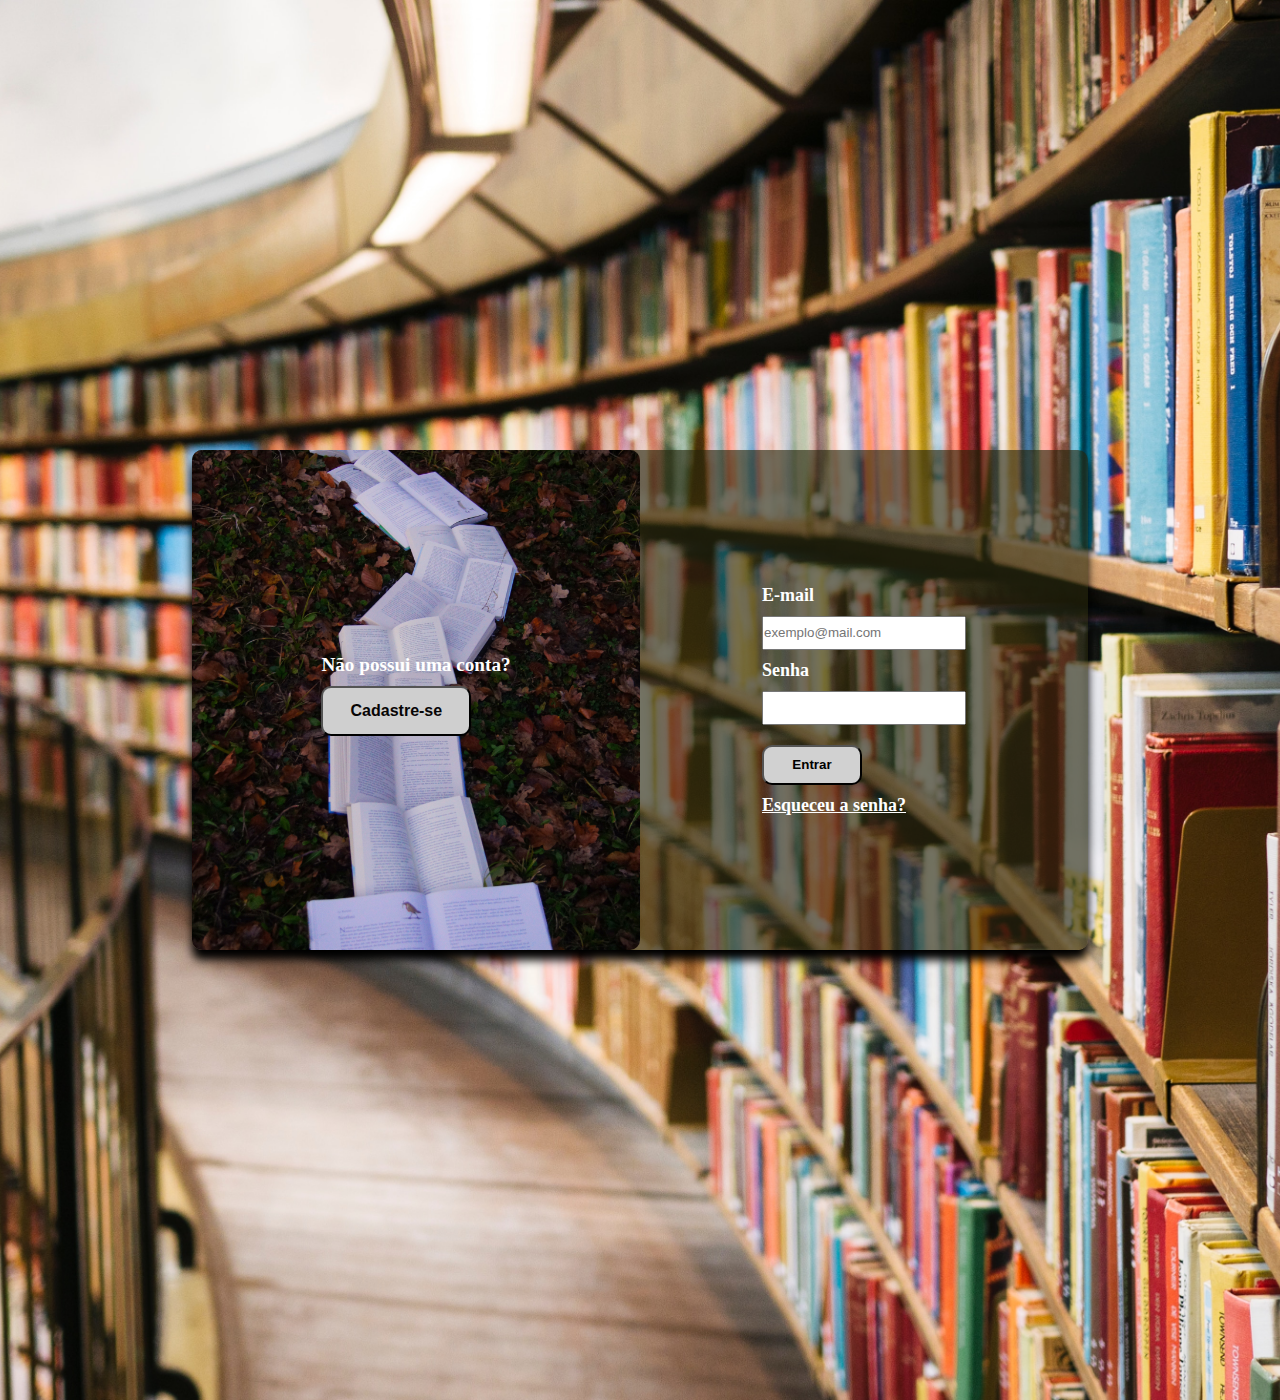
<file: index.html>
<!DOCTYPE html>
<html lang="pt-br">
<head>
    <meta charset="UTF-8">
    <meta http-equiv="X-UA-Compatible" content="IE=edge">
    <meta name="viewport" content="width=device-width, initial-scale=1.0">
    <title>avaliacao2</title>
    <link rel="stylesheet" href="estilos/geral.css">
    <link rel="stylesheet" href="estilos/index.css">
    <link rel="stylesheet" href="../estilos/styleResponsividade.css" media="screen and (max-width: 800px)">
    <link rel="stylesheet" href="../estilos/responsividadeDois.css" media="screen and (max-width: 1250px & min-width: 801px)">
</head>
<body>
    <main>
        <div id="caixa">
            <div id="cadastro">
                <form action="paginas/telaCadastro.html" method="post">
                    <label for="cadastro">Não possui uma conta?</label><br>
                    <button type="submit">Cadastre-se</button>
                </form>
            </div>
            <div id="formulario">
                <form action="paginas/home.html" method="post">
                    <label for="email">E-mail</label><br>
                    <input type="email" id="email" placeholder="exemplo@mail.com" autocomplete="off"><br>
                    <label for="senha">Senha</label><br>
                    <input type="password" id="senha" minlength="8"><br>
                    <button type="submit">Entrar</button><br>
                    <a href="paginas/esqueciSenha.html">Esqueceu a senha?</a>
                </form>
            </div>
        </div>
    </main>
    
</body>
</html>
</file>
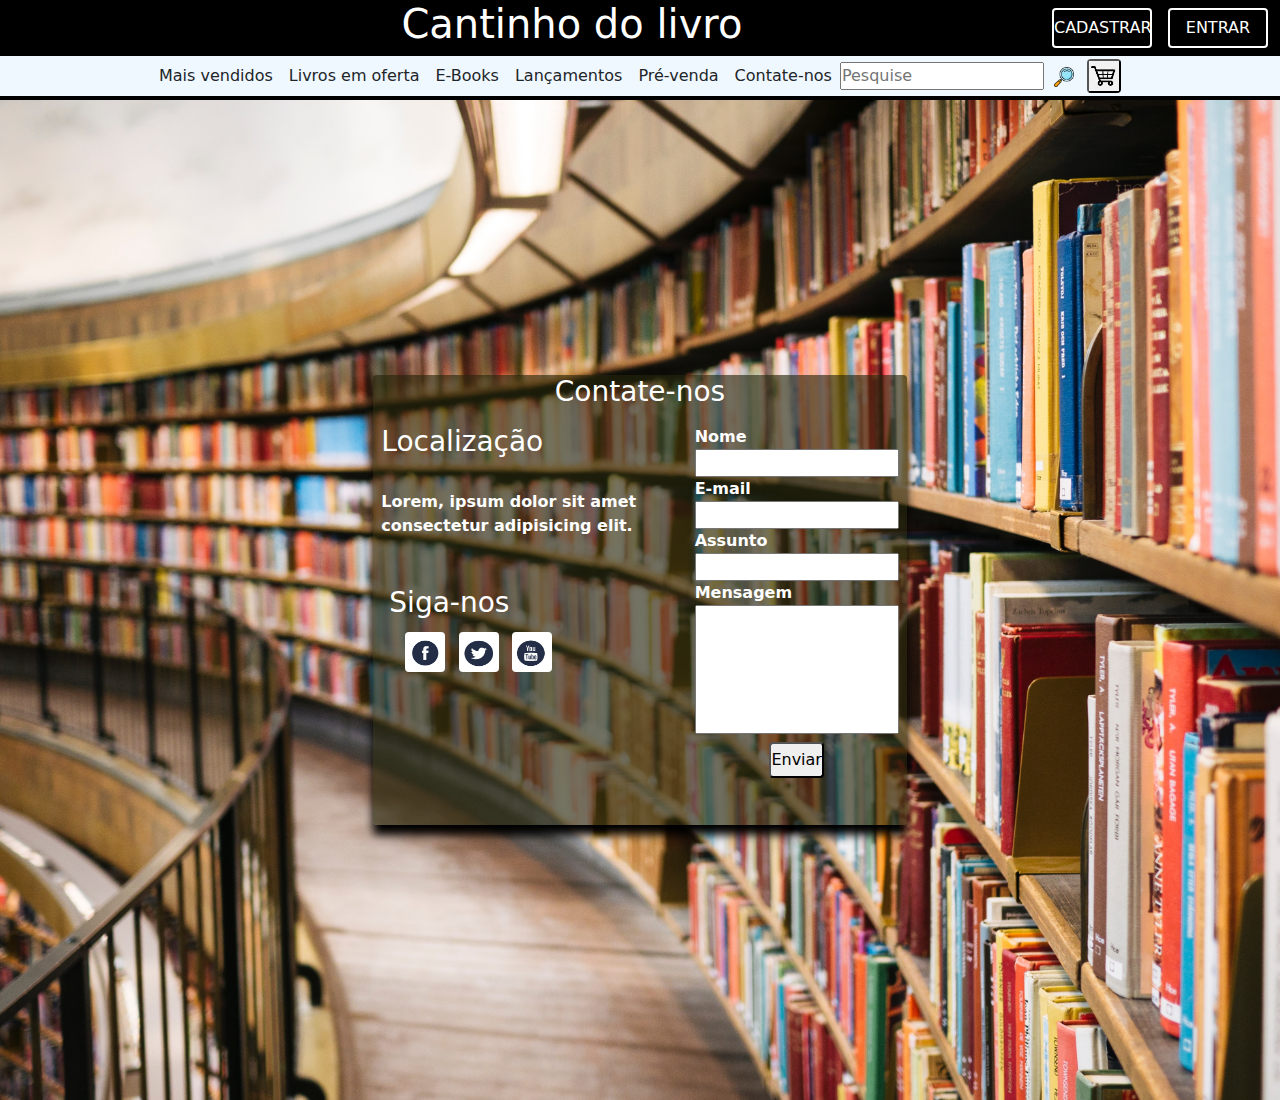
<file: paginas/contato.html>
<!DOCTYPE html>
<html lang="en">
<head>
    <meta charset="UTF-8">
    <meta http-equiv="X-UA-Compatible" content="IE=edge">
    <meta name="viewport" content="width=device-width, initial-scale=1.0">
    <title>Document</title>
    <link rel="stylesheet" href="../estilos/geral.css">
    <link rel="stylesheet" href="../estilos/bootstrap.css">
    <link rel="stylesheet" href="../estilos/contato.css">
    <link rel="stylesheet" href="../estilos/styleResponsividade.css" media="screen and (max-width: 800px)">
</head>
<body>
    <header>
        <div class="container-fluid d-flex p-0">
            <div class="container-fluid p-0" id="nomeSite">
                <h1>Cantinho do livro</h1>
            </div>
            <div class="container-fluid d-flex justify-content-end align-items-center" id="botoesLogin">
                <a href="telaCadastro.html"><button type="button" class="rounded mx-3" id="btnCadastrar">CADASTRAR</button></a>
                <a href="../index.html"><button type="button" class="rounded" id="btnEntrar">ENTRAR</button></a>
            </div>
        </div>
            <nav class="navbar navbar-expand p-0"  id="navegacao">
                <div id="telaMenorBotao"></div>
                <ul class="navbar-nav">
                    <li class="navbar-item"><a href="home.html" class="nav-link text-dark">Mais vendidos</a></li>
                    <li class="navbar-item"><a href="ofertas.html" class="nav-link text-dark">Livros em oferta</a></li>
                    <li class="navbar-item"><a href="ebooks.html" class="nav-link text-dark">E-Books</a></li>
                    <li class="navbar-item"><a href="lancamentos.html" class="nav-link text-dark">Lançamentos</a></li>
                    <li class="navbar-item"><a href="preVenda.html" class="nav-link text-dark">Pré-venda</a></li>
                    <li class="navbar-item"><a href="contato.html" class="nav-link text-dark">Contate-nos</a></li>
                </ul>
                <form action="#">
                    <input type="search" placeholder="Pesquise">
                    <button type="submit" class="rounded" id="lupa">
                        <img src="../imagens/lupa.png" style="width: 20px;" alt="lupa" srcset="">
                    </button>
                </form>
                <form action="paginaCarrinho.html">
                    <button type="submit" class="rounded mx-2" id="carrinho">
                        <img src="../imagens/iconCarrinho.png" style="width: 30px;" alt="carrinho" srcset="">
                    </button>
                </form>
            </nav>
            <div id="telaMenor">
                <div id="fecharTelaMenor"></div>
                <ul class="navbar-nav">
                    <li class="navbar-item"><a href="home.html" class="nav-link text-dark">Mais vendidos</a></li>
                        <li class="navbar-item"><a href="ofertas.html" class="nav-link text-dark">Livros em oferta</a></li>
                        <li class="navbar-item"><a href="ebooks.html" class="nav-link text-dark">E-Books</a></li>
                        <li class="navbar-item"><a href="lancamentos.html" class="nav-link text-dark">Lançamentos</a></li>
                        <li class="navbar-item"><a href="preVenda.html" class="nav-link text-dark">Pré-venda</a></li>
                        <li class="navbar-item"><a href="contato.html" class="nav-link text-dark">Contate-nos</a></li>
                    <li class="container d-flex flex-row justify-content-around">
                        <form action="#">
                            <input type="search" placeholder="Pesquise">
                            <button type="submit" class="rounded" id="lupa">
                                <img src="../imagens/lupa.png" style="width: 20px;" alt="lupa" srcset="">
                            </button>
                        </form>
                        <form action="paginaCarrinho.html">
                            <button type="submit" class="rounded" id="carrinho">
                                <img src="../imagens/iconCarrinho.png" style="width: 30px;" alt="carrinho" srcset="">
                            </button>
                        </form>
                    </li>
                </ul>
            </div>
    </header>
    <main>
        <div class="container col-5 rounded d-flex justify-content-center m-0 p-0" id="caixa">
                <form action="../paginas/finalizacaoCompra.html" method="post" id="compra">
                    <div class="container m-0 d-flex justify-content-center">
                        <h3>Contate-nos</h3>
                    </div>
                    <section class="container m-0 p-0 d-flex flex-row">
                        <div class="container m-0 p-2">
                           <h3>Localização</h3><br>
                           <p>Lorem, ipsum dolor sit amet consectetur adipisicing elit. </p><br>
                           <div class="container m-0 p-2">
                                <h3>Siga-nos</h3>
                                <div class="container" id="iconesSociais">
                                    <img src="../imagens/iconesFace.jpg" style="width:40px; height:40px" class="rounded m-1" alt="" srcset="">
                                    <img src="../imagens/iconesTwitter.jpg" style="width:40px; height:40px" class="rounded m-1" alt="" srcset="">
                                    <img src="../imagens/iconesYoutube.jpg" style="width:40px; height:40px" class="rounded m-1" alt="" srcset="">
                                </div>
                            </div>
                        </div>
                        <div class="m-0 p-2">
                            <label for="endereco">Nome</label><br>
                            <input type="text" id="nome"><br>
                            <label for="email">E-mail</label><br>
                            <input type="email" id="email"><br>
                            <label for="assunto">Assunto</label><br>
                            <input type="text" id="assunto"><br>
                            <label for="mensagem">Mensagem</label><br>
                            <input type="text" id="mensagem"><br>
                            <div class="container m-0 p-0 d-flex justify-content-center">
                                <button type="submit" class="my-2 rounded py-1">Enviar</button>
                            </div>
                        </div>
                    </section>
                    
                </form> 
        </div>
    </main>
    <script src="../js/script.js"></script>
</body>
</html>
</file>
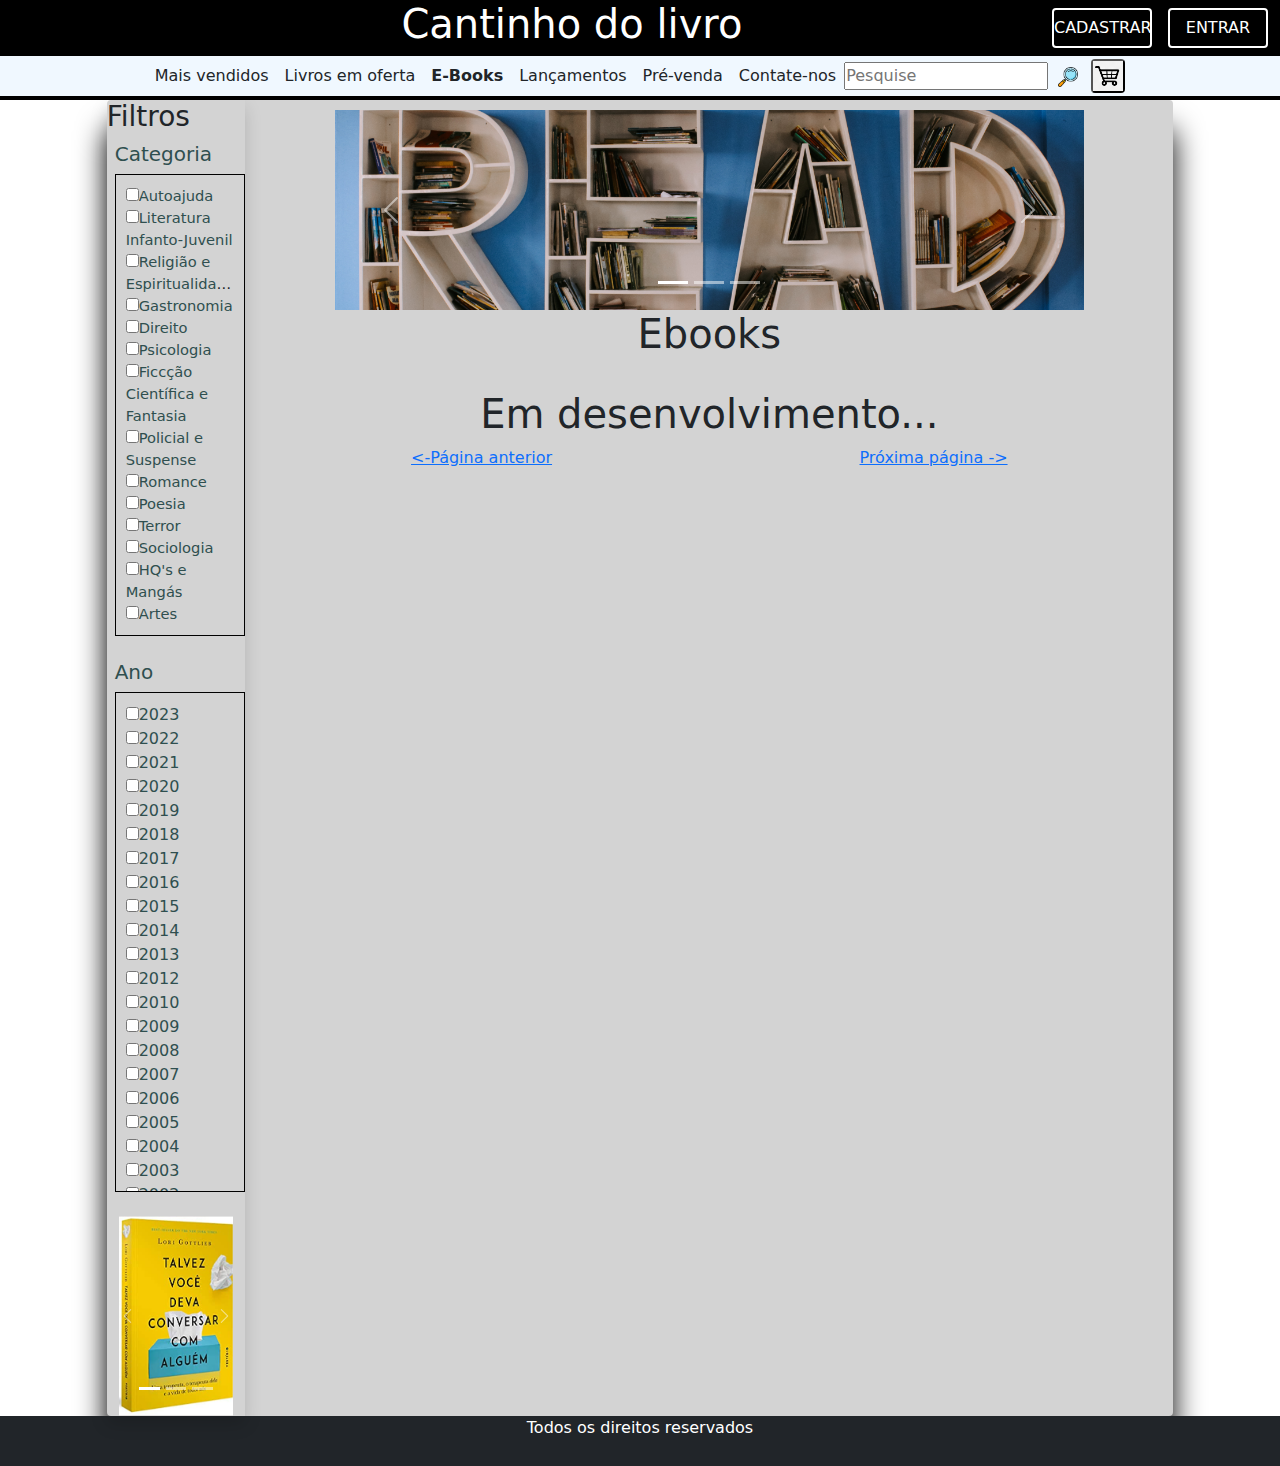
<file: paginas/ebooks.html>
<!DOCTYPE html>
<html lang="en">
<head>
    <meta charset="UTF-8">
    <meta http-equiv="X-UA-Compatible" content="IE=edge">
    <meta name="viewport" content="width=device-width, initial-scale=1.0">
    <title>Document</title>
    <link rel="stylesheet" href="../estilos/geral.css">
    <link rel="stylesheet" href="../estilos/bootstrap.css">
    <link rel="stylesheet" href="../estilos/paginaDois.css">
    <link rel="stylesheet" href="../estilos/styleResponsividade.css" media="screen and (max-width: 800px)">
    <link rel="stylesheet" href="../estilos/responsividadeDois.css" media="screen and (max-width: 1250px) and (min-width: 801px)">

    
</head>
<body>
    <div class="container-fluid p-0" id="pagina">
        <header>
            <div class="container-fluid d-flex p-0">
                <div class="container-fluid p-0" id="nomeSite">
                    <h1>Cantinho do livro</h1>
                </div>
                <div class="container-fluid d-flex justify-content-end align-items-center" id="botoesLogin">
                    <a href="telaCadastro.html"><button type="button" class="rounded mx-3" id="btnCadastrar">CADASTRAR</button></a>
                    <a href="../index.html"><button type="button" class="rounded" id="btnEntrar">ENTRAR</button></a>
                </div>
            </div>
                <nav class="navbar navbar-expand p-0"  id="navegacao">
                    <div id="telaMenorBotao"></div>
                    <ul class="navbar-nav">
                        <li class="navbar-item"><a href="home.html" class="nav-link text-dark">Mais vendidos</a></li>
                        <li class="navbar-item"><a href="ofertas.html" class="nav-link text-dark">Livros em oferta</a></li>
                        <li class="navbar-item"><a href="#" class="nav-link text-dark fw-bold">E-Books</a></li>
                        <li class="navbar-item"><a href="lancamentos.html" class="nav-link text-dark">Lançamentos</a></li>
                        <li class="navbar-item"><a href="preVenda.html" class="nav-link text-dark">Pré-venda</a></li>
                        <li class="navbar-item"><a href="contato.html" class="nav-link text-dark">Contate-nos</a></li>
                    </ul>
                    <form action="#">
                        <input type="search" placeholder="Pesquise">
                        <button type="submit" class="rounded" id="lupa">
                            <img src="../imagens/lupa.png" style="width: 20px;" alt="lupa" srcset="">
                        </button>
                    </form>
                    <form action="../paginas/paginaCarrinho.html">
                        <button type="submit" class="rounded mx-2" id="carrinho">
                            <img src="../imagens/iconCarrinho.png" style="width: 30px;" alt="carrinho" srcset="">
                        </button>
                    </form>

                </nav>
                <div id="telaMenor">
                    <div id="fecharTelaMenor"></div>
                    <ul class="navbar-nav">
                        <li class="navbar-item"><a href="home.html" class="nav-link text-dark">Mais vendidos</a></li>
                        <li class="navbar-item"><a href="ofertas.html" class="nav-link text-dark">Livros em oferta</a></li>
                        <li class="navbar-item"><a href="#" class="nav-link text-dark fw-bold">E-Books</a></li>
                        <li class="navbar-item"><a href="lancamentos.html" class="nav-link text-dark">Lançamentos</a></li>
                        <li class="navbar-item"><a href="preVenda.html" class="nav-link text-dark">Pré-venda</a></li>
                        <li class="navbar-item"><a href="contato.html" class="nav-link text-dark">Contate-nos</a></li>
                        <li class="container d-flex flex-row justify-content-around">
                            <form action="#">
                                <input type="search" placeholder="Pesquise">
                                <button type="submit" id="lupa">
                                    <img src="../imagens/lupa.png" style="width: 20px;" alt="lupa" srcset="">
                                </button>
                            </form>
                            <form action="../paginas/paginaCarrinho.html">
                                <button type="submit" class="rounded" id="carrinho">
                                    <img src="../imagens/iconCarrinho.png" style="width: 30px;" alt="carrinho" srcset="">
                                </button>
                            </form>
                        </li>
                    </ul>
                </div>
        </header>
        <main>
            <section class="container-fluid p-0 col-10 d-flex rounded">
                <div class="container-fluid m-0 p-0 shadow" id="separacao">
                    <h3>Filtros</h3>
                    <div class="container-fluid p-0 ps-2 m-0">
                        <h5>Categoria</h5>
                        <form action="#" class="formCategorias" id="categorias">
                            <input type="checkbox"><span>Autoajuda</span><br>
                            <input type="checkbox"><span>Literatura Infanto-Juvenil</span><br>
                            <input type="checkbox"><span>Religião e Espiritualidade</span><br>
                            <input type="checkbox"><span>Gastronomia</span><br>
                            <input type="checkbox"><span>Direito</span><br>
                            <input type="checkbox"><span>Psicologia</span><br>
                            <input type="checkbox"><span>Ficcção Científica e Fantasia</span><br>
                            <input type="checkbox"><span>Policial e Suspense</span><br>
                            <input type="checkbox"><span>Romance</span><br>
                            <input type="checkbox"><span>Poesia</span><br>
                            <input type="checkbox"><span>Terror</span><br>
                            <input type="checkbox"><span>Sociologia</span><br>
                            <input type="checkbox"><span>HQ's e Mangás</span><br>
                            <input type="checkbox"><span>Artes</span><br>
                        </form>
                    </div><br>
                    <div class="container-fluid p-0 ps-2 m-0">
                        <h5>Ano</h5>
                        <form action="#" class="formAno" id="anos">
                            <input type="checkbox"><span>2023</span><br>
                            <input type="checkbox"><span>2022</span><br>
                            <input type="checkbox"><span>2021</span><br>
                            <input type="checkbox"><span>2020</span><br>
                            <input type="checkbox"><span>2019</span><br>
                            <input type="checkbox"><span>2018</span><br>
                            <input type="checkbox"><span>2017</span><br>
                            <input type="checkbox"><span>2016</span><br>
                            <input type="checkbox"><span>2015</span><br>
                            <input type="checkbox"><span>2014</span><br>
                            <input type="checkbox"><span>2013</span><br>
                            <input type="checkbox"><span>2012</span><br>
                            <input type="checkbox"><span>2010</span><br>
                            <input type="checkbox"><span>2009</span><br>
                            <input type="checkbox"><span>2008</span><br>
                            <input type="checkbox"><span>2007</span><br>
                            <input type="checkbox"><span>2006</span><br>
                            <input type="checkbox"><span>2005</span><br>
                            <input type="checkbox"><span>2004</span><br>
                            <input type="checkbox"><span>2003</span><br>
                            <input type="checkbox"><span>2002</span><br>
                            <input type="checkbox"><span>2001</span><br>
                            <input type="checkbox"><span>2000</span><br>
                            <input type="checkbox"><span>1999</span><br>
                            <input type="checkbox"><span>1998</span><br>
                            <input type="checkbox"><span>1997</span><br>
                            <input type="checkbox"><span>1996</span><br>
                            <input type="checkbox"><span>1995</span><br>
                            <input type="checkbox"><span>1994</span><br>
                        </form>
                    </div><br>
                    <div class="container col-12" id="propaganda">
                        <div class="carousel slide" id="demoUm"data-bs-ride="carousel">
                            <div class="carousel-indicators">
                                <button type="button" data-bs-target="#demoUm" data-bs-slide-to="0" class="active"></button>
                                <button type="button" data-bs-target="#demoUm" data-bs-slide-to="1"></button>
                                <button type="button" data-bs-target="#demoUm" data-bs-slide-to="2"></button>
                            </div>
                            <div class="carousel-inner" id="propUm">
                                <div class="carousel-item active"></div>
                                <div class="carousel-item" id="propDois"></div>   
                                <div class="carousel-item " id="propTres"></div> 
                            </div>
                            <button class="carousel-control-prev" type="button" data-bs-target="#demoUm" data-bs-slide="prev">
                                <span class="carousel-control-prev-icon"></span>
                            </button>
                            <button class="carousel-control-next" type="button" data-bs-target="#demoUm" data-bs-slide="next">
                                <span class="carousel-control-next-icon"></span>
                            </button>
                        </div>
                    </div>

                </div>
                <div class="container-fluid p-0 m-0 text-center" id="conteudo">
                    <div class="container col-10" id="banner">
                        <div class="carousel slide" id="demoDois"data-bs-ride="carousel">
                            <div class="carousel-indicators">
                                <button type="button" data-bs-target="#demoDois" data-bs-slide-to="0" class="active"></button>
                                <button type="button" data-bs-target="#demoDois" data-bs-slide-to="1"></button>
                                <button type="button" data-bs-target="#demoDois" data-bs-slide-to="2"></button>
                            </div>
                            <div class="carousel-inner" id="imagemUm">
                                <div class="carousel-item active"></div>
                                <div class="carousel-item" id="imagemDois"></div>   
                                <div class="carousel-item " id="imagemTres"></div> 
                            </div>
                            <button class="carousel-control-prev" type="button" data-bs-target="#demoDois" data-bs-slide="prev">
                                <span class="carousel-control-prev-icon"></span>
                            </button>
                            <button class="carousel-control-next" type="button" data-bs-target="#demoDois" data-bs-slide="next">
                                <span class="carousel-control-next-icon"></span>
                            </button>
                        </div>
                    </div>
                    <h1>Ebooks</h1><br>
                    <h1>Em desenvolvimento...</h1>
                    <!-- <div class="container p-0 m-0 d-flex gap-1 flex-wrap justify-content-center">
                        <div class="container col-2" id="livros">
                            <div class="imagensLivros"> 
                                <img src="../imagens/Mais esperto que o Diabo.jpg" alt="" srcset="">
                            </div>
                            <div class="nomePreco">
                                <p class="nomeDoLivro">Mais esperto que o Diabo - Napoleon Hill</p>
                                <p class="precoAntes">R$ 49,90</p>
                                <p class="promocao">R$ 39,90</p>
                            </div>
                            <form action="paginaCompra.html">
                                <button type="submit">Comprar</button>
                            </form>
                        </div>
                        <div class="container col-2" id="livros">
                            <div class="imagensLivros">
                                <img src="../imagens/as 5 linguagens do amor para crianças.jpg" alt="" srcset="">
                            </div>
                            <div class="nomePreco">
                                <p class="nomeDoLivro">As 5 Linguagens do Amor para Crianças - Gary Chapman & Ross Campbell</p>
                                <p class="precoAntes">R$ 29,90</p>
                                <p class="promocao">R$ 19,90</p>
                            </div>
                            <form action="paginaCompra.html">
                                <button type="submit">Comprar</button>
                            </form>
                        </div>
                        <div class="container col-2" id="livros">
                            <div class="imagensLivros">
                                <img src="../imagens/Avaliação psicologica no contexto forense.webp" alt="" srcset="">
                            </div>
                            <div class="nomePreco">
                                <p class="nomeDoLivro">Avaliação Psicológica no Contexto Forense - ArtMed</p>
                                <p class="precoAntes">R$ 109,90</p>
                                <p class="promocao">R$ 89,90</p>
                            </div>
                            <form action="paginaCompra.html">
                                <button type="submit">Comprar</button>
                            </form>
                        </div>
                        <div class="container col-2" id="livros">
                            
                            <div class="imagensLivros">
                                <img src="../imagens/Historia da ciade - perspectiva.webp" alt="" srcset="">
                            </div>
                            <div class="nomePreco">
                                <p class="nomeDoLivro">História da Cidade - Perspectiva - Leonardo Benevolo</p>
                                <p class="precoAntes">R$ 29,90</p>
                                <p class="promocao">R$ 19,90</p>
                            </div>
                            <form action="paginaCompra.html">
                                <button type="submit">Comprar</button>
                            </form>
                        </div>
                        <div class="container col-2" id="livros">
                            <div class="imagensLivros">
                                <img src="../imagens/Mindset-a nova psicologia do sucesso.webp" alt="" srcset="">
                            </div>
                            <div class="nomePreco">
                                <p class="nomeDoLivro">Mindset - A Nova Psicologia do Sucesso - Carol S. Dweck</p>
                                <p class="precoAntes">R$ 24,90</p>
                                <p class="promocao">R$ 16,90</p>
                            </div>
                            <form action="paginaCompra.html">
                                <button type="submit">Comprar</button>
                            </form>
                        </div>
                        <div class="container col-2" id="livros">
                            <div class="imagensLivros">
                                <img src="../imagens/The walking dead - vol.13.webp" alt="" srcset="">
                            </div>
                            <div class="nomePreco">
                                <p class="nomeDoLivro">The Walking Dead - Vol.13 - Roberth Kirkman</p>
                                <p class="precoAntes">R$ 19,90</p>
                                <p class="promocao">R$ 9,90</p>
                            </div>
                            <form action="paginaCompra.html">
                                <button type="submit">Comprar</button>
                            </form>
                        </div>
                        <div class="container col-2" id="livros">
                            <div class="imagensLivros">
                                <img src="../imagens/Do Mil ao Milhão. Sem Cortar o Cafezinho..jpg"  alt="" srcset="">
                            </div>
                            <div class="nomePreco">
                                <p class="nomeDoLivro">Do Mil ao Milhão - Tiago Nigro</p>
                                <p class="precoAntes">R$ 29,90</p>
                                <p class="promocao">R$ 19,90</p>
                            </div>
                            <form action="paginaCompra.html">
                                <button type="submit">Comprar</button>
                            </form>
                        </div>
                        <div class="container col-2" id="livros">
                            <div class="imagensLivros">
                                <img src="../imagens/Micro-hábitos.jpg"  alt="" srcset="">
                            </div>
                            <div class="nomePreco">
                                <p class="nomeDoLivro">Micro-hábitos - Bj. Fogg</p>
                                <p class="precoAntes">R$ 19,90</p>
                                <p class="promocao">R$ 16,90</p>
                            </div>
                            <form action="paginaCompra.html">
                                <button type="submit">Comprar</button>
                            </form>
                        </div>
                        <div class="container col-2" id="livros">
                            <div class="imagensLivros">
                                <img src="../imagens/O homem mais rico da Babilônia.jpg" alt="" srcset="">
                            </div>
                            <div class="nomePreco">
                                <p class="nomeDoLivro">O Homem Mais Rico da Babilônia - George S. Clason</p>
                                <p class="precoAntes">R$ 29,90</p>
                                <p class="promocao">R$ 22,90</p>
                            </div>
                            <form action="paginaCompra.html">
                                <button type="submit">Comprar</button>
                            </form>
                        </div>
                        <div class="container col-2" id="livros">
                            <div class="imagensLivros">
                                <img src="../imagens/Pai Rico, Pai Pobre - Edição de 20 anos atualizada e ampliada - O que os ricos ensinam a seus filhos sobre dinheiro.jpg" alt="" srcset="">
                            </div>
                            <div class="nomePreco">
                                <p class="nomeDoLivro">Pai Rico, Pai Pobre - Roberth T. Kyosaki</p>
                                <p class="precoAntes">R$ 19,90</p>
                                <p class="promocao">R$ 15,90</p>
                            </div>
                            <form action="paginaCompra.html">
                                <button type="submit">Comprar</button>
                            </form>
                        </div>
                        <div class="container col-2" id="livros">
                            <div class="imagensLivros">
                                <img src="../imagens/12 regras para vida.jpg" alt="" srcset="">
                            </div>
                            <div class="nomePreco">
                                <p class="nomeDoLivro">12 Regras para Vida - Jordan Peterson</p>
                                <p class="precoAntes">R$ 39,90</p>
                                <p class="promocao">R$ 29,90</p>
                            </div>
                            <form action="paginaCompra.html">
                                <button type="submit">Comprar</button>
                            </form>
                        </div>
                        <div class="container col-2" id="livros">
                            <div class="imagensLivros">
                                <img src="../imagens/A Biblioteca da Meia-Noite.jpg" alt="" srcset="">
                            </div>
                            <div class="nomePreco">
                                <p class="nomeDoLivro">A Biblioteca da Meia-noite - Matt Haig</p>
                                <p class="precoAntes">R$ 19,90</p>
                                <p class="promocao">R$ 12,90</p>
                            </div>
                            <form action="paginaCompra.html">
                                <button type="submit">Comprar</button>
                            </form>
                        </div>
                        <div class="container col-2" id="livros">
                            <div class="imagensLivros">
                                <img src="../imagens/a garota do lago.jpg" alt="" srcset="">
                            </div>
                            <div class="nomePreco">
                                <p class="nomeDoLivro">A Garota no Lago - Charlie Donlea</p>
                                <p class="precoAntes">R$ 19,90</p>
                                <p class="promocao">R$ 9,90</p>
                            </div>
                            <form action="paginaCompra.html">
                                <button type="submit">Comprar</button>
                            </form>
                        </div>
                        <div class="container col-2" id="livros">
                            <div class="imagensLivros">
                                <img src="../imagens/A paciente silenciosa.jpg" alt="" srcset="">
                            </div>
                            <div class="nomePreco">
                                <p class="nomeDoLivro">A Paciente Silenciosa - Alex Michaelides</p>
                                <p class="precoAntes">R$ 29,90</p>
                                <p class="promocao">R$ 19,90</p>
                            </div>
                            <form action="paginaCompra.html">
                                <button type="submit">Comprar</button>
                            </form>
                        </div>
                        <div class="container col-2" id="livros">
                            <div class="imagensLivros">
                                <img src="../imagens/Café com Deus Pai- Porções Diárias de Renovação.jpg" alt="" srcset="">
                            </div>
                            <div class="nomePreco">
                                <p class="nomeDoLivro">Café com Deus Pai - Junior Rostirola</p>
                                <p class="precoAntes">R$ 16,90</p>
                                <p class="promocao">R$ 12,90</p>
                            </div>
                            <form action="paginaCompra.html">
                                <button type="submit">Comprar</button>
                            </form>
                        </div>
                        <div class="container col-2" id="livros">
                            <div class="imagensLivros">
                                <img src="../imagens/Como fazer amigos e influenciar pessoas.jpg" alt="" srcset="">
                            </div>
                            <div class="nomePreco">
                                <p class="nomeDoLivro">Como Fazer Amigos e Influenciar Pessoas - Dale Carnegie</p>
                                <p class="precoAntes">R$ 39,90</p>
                                <p class="promocao">R$ 29,90</p>
                            </div>
                            <form action="paginaCompra.html">
                                <button type="submit">Comprar</button>
                            </form>
                        </div>
                        <div class="container col-2" id="livros">
                            <div class="imagensLivros">
                                <img src="../imagens/Pré-Escrita - Coleção Aprenda em Casa.jpg" alt="" srcset="">
                            </div>
                            <div class="nomePreco">
                                <p class="nomeDoLivro">Pré-escrita - Aprenda em Casa</p>
                                <p class="precoAntes">R$ 15,90</p>
                                <p class="promocao">R$ 9,90</p>
                            </div>
                            <form action="paginaCompra.html">
                                <button type="submit">Comprar</button>
                            </form>
                        </div>
                        <div class="container col-2" id="livros">
                            <div class="imagensLivros">
                                <img src="../imagens/A revolução dos bichos.jpg"  alt="" srcset="">
                            </div>
                            <div class="nomePreco">
                                <p class="nomeDoLivro">A Revolução do Binhos - George Orwell</p>
                                <p class="precoAntes">R$ 9,90</p>
                                <p class="promocao">R$ 7,90</p>
                            </div>
                            <form action="paginaCompra.html">
                                <button type="submit">Comprar</button>
                            </form>
                        </div>

                    </div> -->
                    <div class="container-fluid my-2 d-flex justify-content-around">
                        <a href="home.html"><p><-Página anterior</p></a>
                        <a href="#"><p>Próxima página -></p></a>
                    </div>
                   
                </div>
                
            </section>
        </main>
        <footer>
            <div class="container-fluid bg-dark">
                <p class="text-white text-center">Todos os direitos reservados</p>
                <p></p>

            </div>
        </footer>
    </div>
    <script src="../js/bootstrap.bundle.js"></script>
    <script src="../js/script.js"></script>
</body>
</html>
</file>
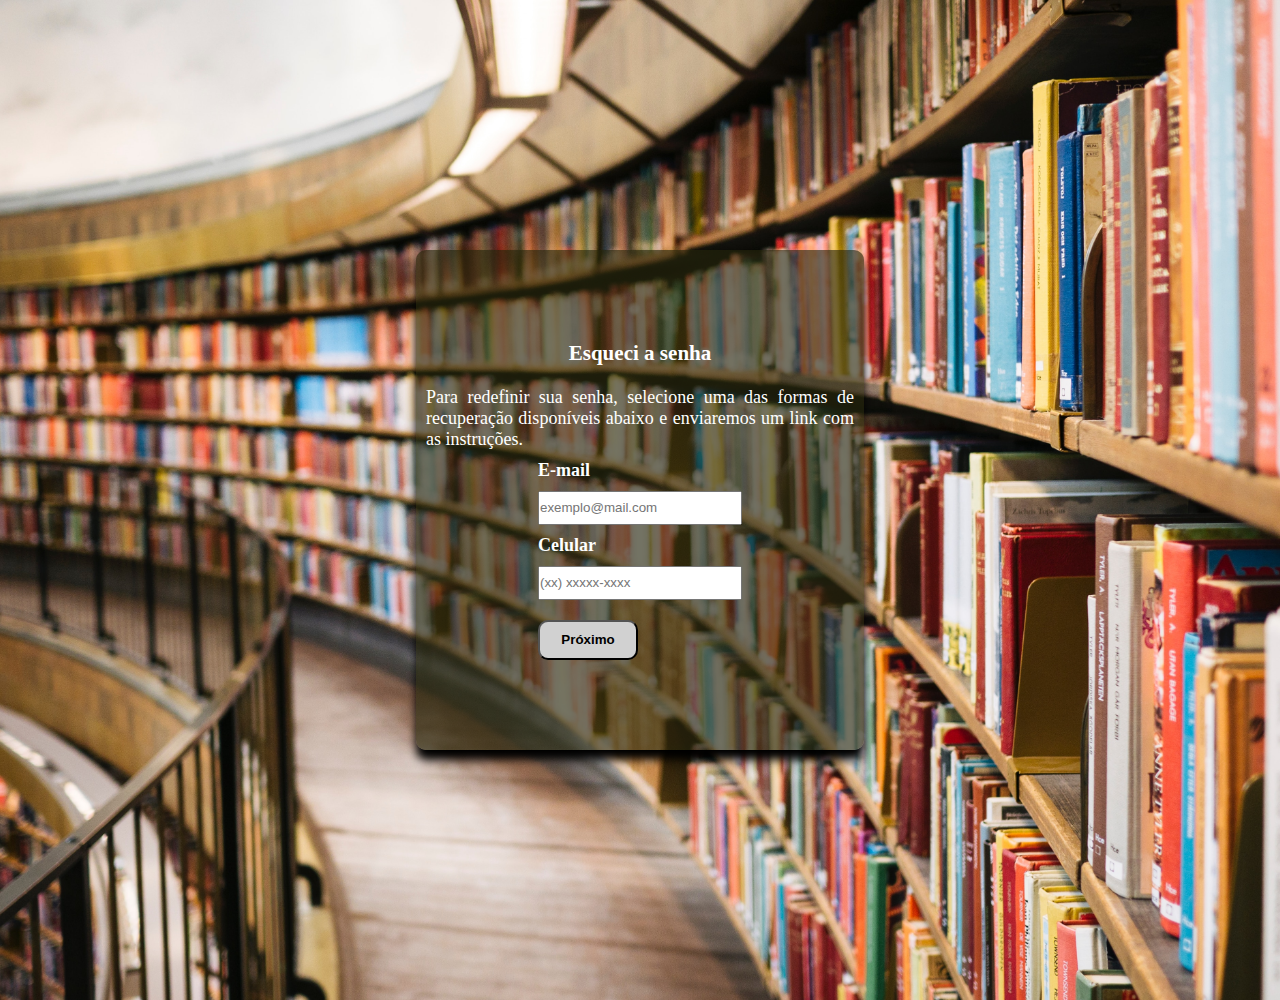
<file: paginas/esqueciSenha.html>
<!DOCTYPE html>
<html lang="en">
<head>
    <meta charset="UTF-8">
    <meta http-equiv="X-UA-Compatible" content="IE=edge">
    <meta name="viewport" content="width=device-width, initial-scale=1.0">
    <title>Document</title>
    <link rel="stylesheet" href="../estilos/geral.css">
    <link rel="stylesheet" href="../estilos/esqueciSenha.css">
    <link rel="stylesheet" href="../estilos/styleResponsividade.css" media="screen and (max-width: 800px)">
    <link rel="stylesheet" href="../estilos/responsividadeDois.css" media="screen and (max-width: 1250px & min-width: 801px)">

</head>
<body>
    <main>
        <div id="caixa">
            <div id="formulario">
                <div id="texto">
                    <h3>Esqueci a senha</h3><br>
                    <p>Para redefinir sua senha, selecione uma das formas de recuperação disponíveis abaixo e enviaremos um link com as instruções.</p>
                </div>
                <form action="recuperacaoSenha.html" method="post">
                    <label for="email">E-mail</label><br>
                    <input type="email" id="email" placeholder="exemplo@mail.com" autocomplete="off"><br>
                    <label type="numero">Celular</label><br>
                    <input type="tel" id="numero" placeholder="(xx) xxxxx-xxxx" autocomplete="off"><br>
                    <button type="submit">Próximo</button><br>
                </form>
            </div>
        </div>
    </main>
</body>
</html>
</file>
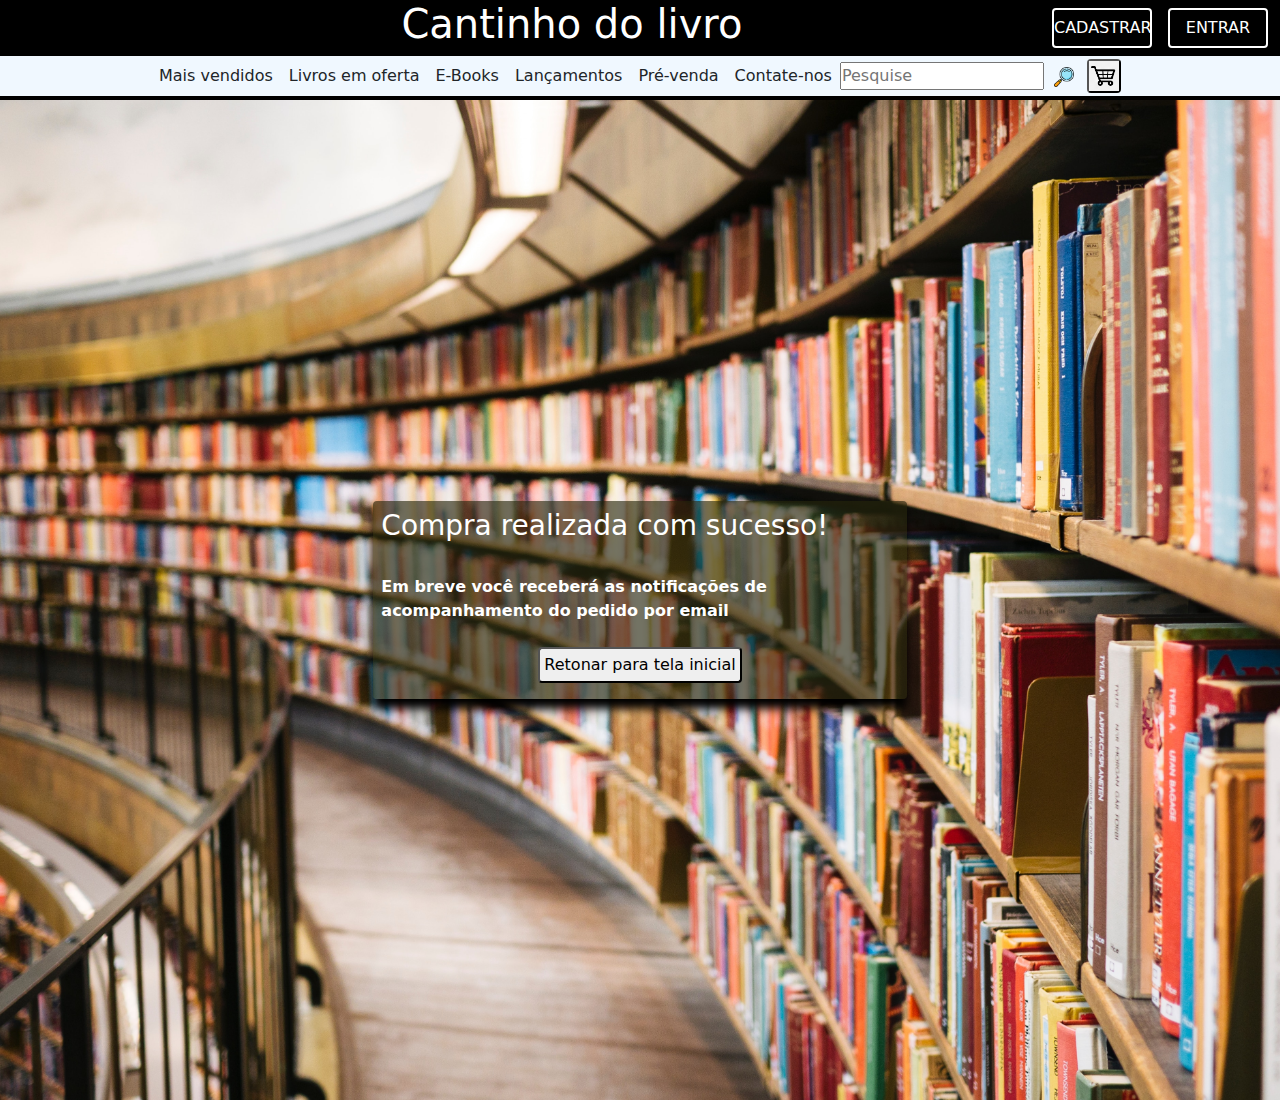
<file: paginas/finalizacaoCompra.html>
<!DOCTYPE html>
<html lang="en">
<head>
    <meta charset="UTF-8">
    <meta http-equiv="X-UA-Compatible" content="IE=edge">
    <meta name="viewport" content="width=device-width, initial-scale=1.0">
    <title>Document</title>
    <link rel="stylesheet" href="../estilos/geral.css">
    <link rel="stylesheet" href="../estilos/bootstrap.css">
    <link rel="stylesheet" href="../estilos/finalizacaoCompra.css">
    <link rel="stylesheet" href="../estilos/styleResponsividade.css" media="screen and (max-width: 800px)">
    <link rel="stylesheet" href="../estilos/responsividadeDois.css" media="screen and (max-width: 1250px) and (min-width: 801px)">
</head>
<body>
    <header>
        <div class="container-fluid d-flex p-0">
            <div class="container-fluid p-0" id="nomeSite">
                <h1>Cantinho do livro</h1>
            </div>
            <div class="container-fluid d-flex justify-content-end align-items-center" id="botoesLogin">
                <a href="telaCadastro.html"><button type="button" class="rounded mx-3" id="btnCadastrar">CADASTRAR</button></a>
                <a href="../index.html"><button type="button" class="rounded" id="btnEntrar">ENTRAR</button></a>
            </div>
        </div>
            <nav class="navbar navbar-expand p-0"  id="navegacao">
                <div id="telaMenorBotao"></div>
                <ul class="navbar-nav">
                    <li class="navbar-item"><a href="../paginas/home.html" class="nav-link text-dark">Mais vendidos</a></li>
                    <li class="navbar-item"><a href="#" class="nav-link text-dark">Livros em oferta</a></li>
                    <li class="navbar-item"><a href="#" class="nav-link text-dark">E-Books</a></li>
                    <li class="navbar-item"><a href="#" class="nav-link text-dark">Lançamentos</a></li>
                    <li class="navbar-item"><a href="#" class="nav-link text-dark">Pré-venda</a></li>
                    <li class="navbar-item"><a href="contato.html" class="nav-link text-dark">Contate-nos</a></li>
                </ul>
                <form action="#">
                    <input type="search" placeholder="Pesquise">
                    <button type="submit" class="rounded" id="lupa">
                        <img src="../imagens/lupa.png" style="width: 20px;" alt="lupa" srcset="">
                    </button>
                </form>
                <form action="paginaCarrinho.html">
                    <button type="submit" class="rounded mx-2" id="carrinho">
                        <img src="../imagens/iconCarrinho.png" style="width: 30px;" alt="carrinho" srcset="">
                    </button>
                </form>
            </nav>
            <div id="telaMenor">
                <div id="fecharTelaMenor"></div>
                <ul class="navbar-nav">
                    <li class="navbar-item"><a href="home.html" class="nav-link text-dark">Mais vendidos</a></li>
                    <li class="navbar-item"><a href="#" class="nav-link text-dark">Livros em oferta</a></li>
                    <li class="navbar-item"><a href="#" class="nav-link text-dark">E-Books</a></li>
                    <li class="navbar-item"><a href="#" class="nav-link text-dark">Lançamentos</a></li>
                    <li class="navbar-item"><a href="#" class="nav-link text-dark">Pré-venda</a></li>
                    <li class="navbar-item"><a href="contato.html" class="nav-link text-dark">Contate-nos</a></li>
                    <li class="container d-flex flex-row justify-content-around">
                        <form action="#">
                            <input type="search" placeholder="Pesquise">
                            <button type="submit" class="rounded" id="lupa">
                                <img src="../imagens/lupa.png" style="width: 20px;" alt="lupa" srcset="">
                            </button>
                        </form>
                        <form action="../paginas/paginaCarrinho.html">
                            <button type="submit" class="rounded" id="carrinho">
                                <img src="../imagens/iconCarrinho.png" style="width: 30px;" alt="carrinho" srcset="">
                            </button>
                        </form>
                    </li>
                </ul>
            </div>
    </header>
    <main>
        <div class="container col-5 rounded d-flex justify-content-center m-0 p-2" id="caixa">
                <form action="../paginas/home.html" method="post" id="compra">
                    <div class="container m-0 p-0 d-flex flex-column">
                        <h3>Compra realizada com sucesso!</h3><br>
                        <p>Em breve você receberá as notificações de acompanhamento do pedido por email</p>
                    </div>
                    <div class="container m-0 p-0 d-flex justify-content-center">
                        <button type="submit" class="my-2 rounded p-1">Retonar para tela inicial</button>
                    </div>
                </form> 
        </div>
    </main>

    <script src="../js/script.js"></script>
    
</body>
</html>
</file>
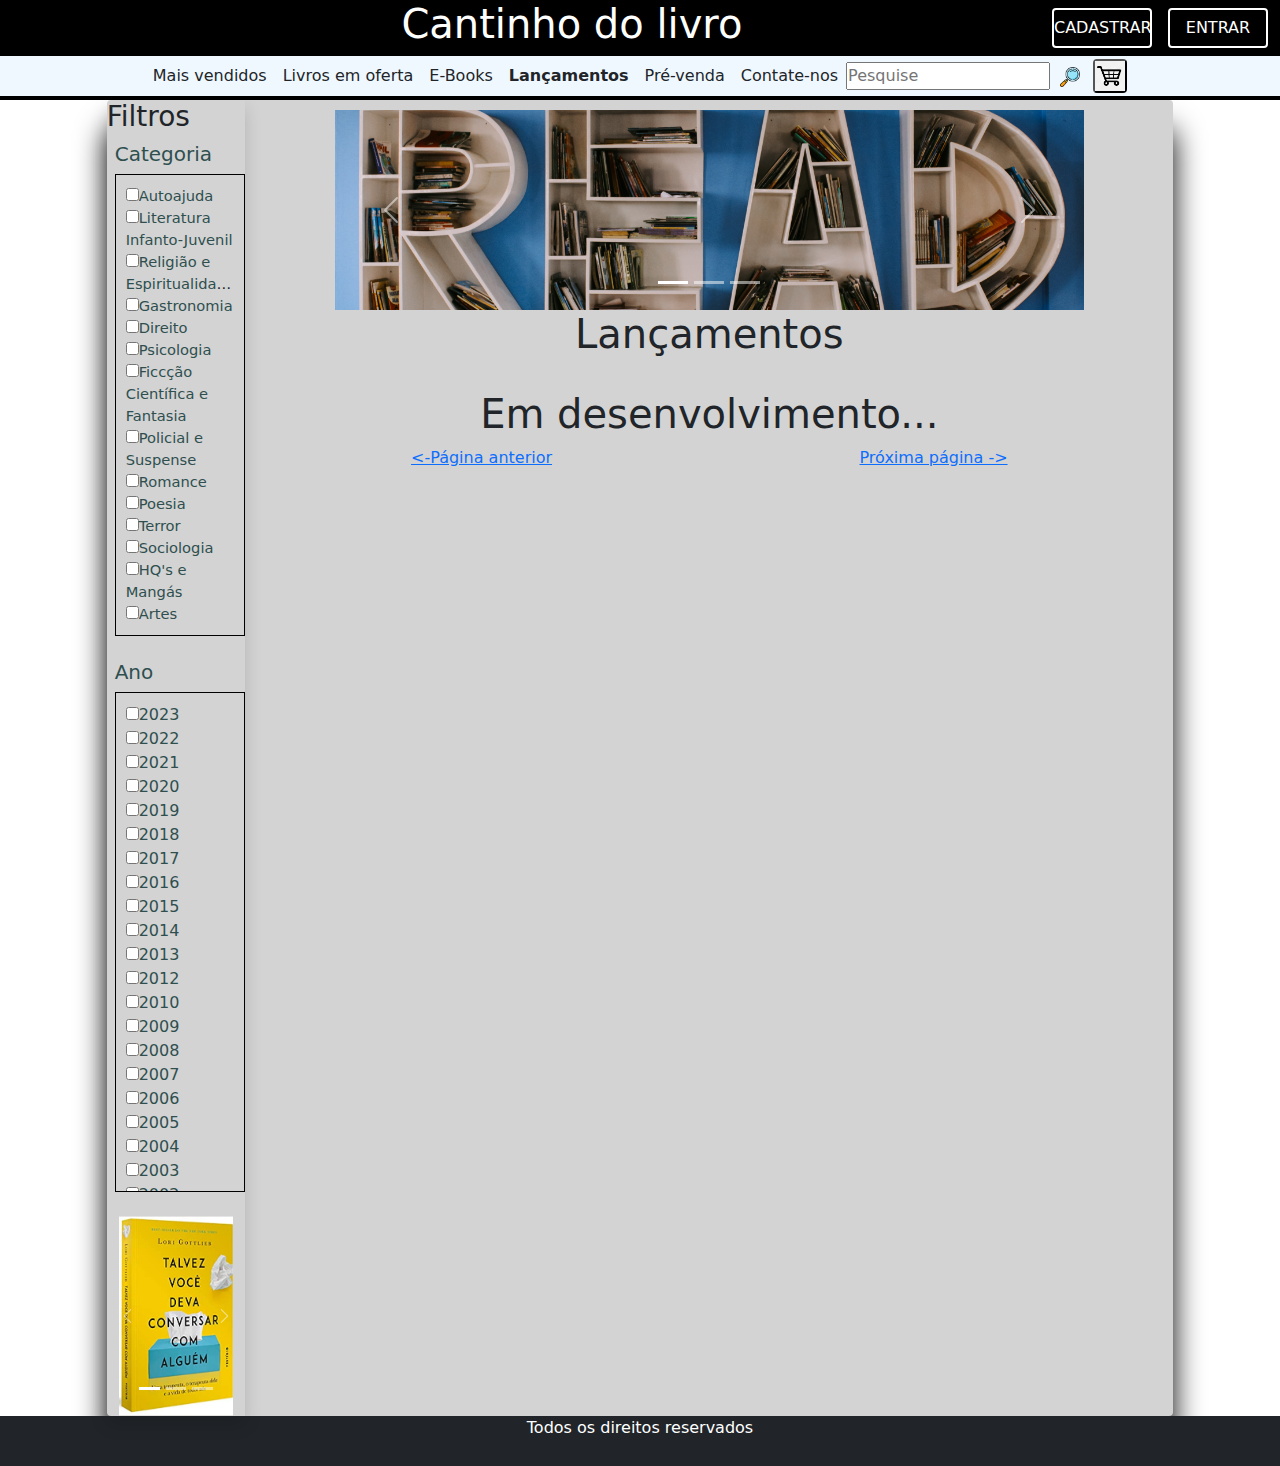
<file: paginas/lancamentos.html>
<!DOCTYPE html>
<html lang="en">
<head>
    <meta charset="UTF-8">
    <meta http-equiv="X-UA-Compatible" content="IE=edge">
    <meta name="viewport" content="width=device-width, initial-scale=1.0">
    <title>Document</title>
    <link rel="stylesheet" href="../estilos/geral.css">
    <link rel="stylesheet" href="../estilos/bootstrap.css">
    <link rel="stylesheet" href="../estilos/paginaDois.css">
    <link rel="stylesheet" href="../estilos/styleResponsividade.css" media="screen and (max-width: 800px)">
    <link rel="stylesheet" href="../estilos/responsividadeDois.css" media="screen and (max-width: 1250px) and (min-width: 801px)">

    
</head>
<body>
    <div class="container-fluid p-0" id="pagina">
        <header>
            <div class="container-fluid d-flex p-0">
                <div class="container-fluid p-0" id="nomeSite">
                    <h1>Cantinho do livro</h1>
                </div>
                <div class="container-fluid d-flex justify-content-end align-items-center" id="botoesLogin">
                    <a href="telaCadastro.html"><button type="button" class="rounded mx-3" id="btnCadastrar">CADASTRAR</button></a>
                    <a href="../index.html"><button type="button" class="rounded" id="btnEntrar">ENTRAR</button></a>
                </div>
            </div>
                <nav class="navbar navbar-expand p-0"  id="navegacao">
                    <div id="telaMenorBotao"></div>
                    <ul class="navbar-nav">
                        <li class="navbar-item"><a href="home.html" class="nav-link text-dark">Mais vendidos</a></li>
                        <li class="navbar-item"><a href="ofertas.html" class="nav-link text-dark">Livros em oferta</a></li>
                        <li class="navbar-item"><a href="ebooks.html" class="nav-link text-dark">E-Books</a></li>
                        <li class="navbar-item"><a href="#" class="nav-link text-dark fw-bold">Lançamentos</a></li>
                        <li class="navbar-item"><a href="preVenda.html" class="nav-link text-dark">Pré-venda</a></li>
                        <li class="navbar-item"><a href="contato.html" class="nav-link text-dark">Contate-nos</a></li>
                    </ul>
                    <form action="#">
                        <input type="search" placeholder="Pesquise">
                        <button type="submit" class="rounded" id="lupa">
                            <img src="../imagens/lupa.png" style="width: 20px;" alt="lupa" srcset="">
                        </button>
                    </form>
                    <form action="../paginas/paginaCarrinho.html">
                        <button type="submit" class="rounded mx-2" id="carrinho">
                            <img src="../imagens/iconCarrinho.png" style="width: 30px;" alt="carrinho" srcset="">
                        </button>
                    </form>

                </nav>
                <div id="telaMenor">
                    <div id="fecharTelaMenor"></div>
                    <ul class="navbar-nav">
                        <li class="navbar-item"><a href="home.html" class="nav-link text-dark">Mais vendidos</a></li>
                        <li class="navbar-item"><a href="ofertas.html" class="nav-link text-dark">Livros em oferta</a></li>
                        <li class="navbar-item"><a href="ebooks.html" class="nav-link text-dark">E-Books</a></li>
                        <li class="navbar-item"><a href="#" class="nav-link text-dark fw-bold">Lançamentos</a></li>
                        <li class="navbar-item"><a href="preVenda.html" class="nav-link text-dark">Pré-venda</a></li>
                        <li class="navbar-item"><a href="contato.html" class="nav-link text-dark">Contate-nos</a></li>
                        <li class="container d-flex flex-row justify-content-around">
                            <form action="#">
                                <input type="search" placeholder="Pesquise">
                                <button type="submit" id="lupa">
                                    <img src="../imagens/lupa.png" style="width: 20px;" alt="lupa" srcset="">
                                </button>
                            </form>
                            <form action="../paginas/paginaCarrinho.html">
                                <button type="submit" class="rounded" id="carrinho">
                                    <img src="../imagens/iconCarrinho.png" style="width: 30px;" alt="carrinho" srcset="">
                                </button>
                            </form>
                        </li>
                    </ul>
                </div>
        </header>
        <main>
            <section class="container-fluid p-0 col-10 d-flex rounded">
                <div class="container-fluid m-0 p-0 shadow" id="separacao">
                    <h3>Filtros</h3>
                    <div class="container-fluid p-0 ps-2 m-0">
                        <h5>Categoria</h5>
                        <form action="#" class="formCategorias" id="categorias">
                            <input type="checkbox"><span>Autoajuda</span><br>
                            <input type="checkbox"><span>Literatura Infanto-Juvenil</span><br>
                            <input type="checkbox"><span>Religião e Espiritualidade</span><br>
                            <input type="checkbox"><span>Gastronomia</span><br>
                            <input type="checkbox"><span>Direito</span><br>
                            <input type="checkbox"><span>Psicologia</span><br>
                            <input type="checkbox"><span>Ficcção Científica e Fantasia</span><br>
                            <input type="checkbox"><span>Policial e Suspense</span><br>
                            <input type="checkbox"><span>Romance</span><br>
                            <input type="checkbox"><span>Poesia</span><br>
                            <input type="checkbox"><span>Terror</span><br>
                            <input type="checkbox"><span>Sociologia</span><br>
                            <input type="checkbox"><span>HQ's e Mangás</span><br>
                            <input type="checkbox"><span>Artes</span><br>
                        </form>
                    </div><br>
                    <div class="container-fluid p-0 ps-2 m-0">
                        <h5>Ano</h5>
                        <form action="#" class="formAno" id="anos">
                            <input type="checkbox"><span>2023</span><br>
                            <input type="checkbox"><span>2022</span><br>
                            <input type="checkbox"><span>2021</span><br>
                            <input type="checkbox"><span>2020</span><br>
                            <input type="checkbox"><span>2019</span><br>
                            <input type="checkbox"><span>2018</span><br>
                            <input type="checkbox"><span>2017</span><br>
                            <input type="checkbox"><span>2016</span><br>
                            <input type="checkbox"><span>2015</span><br>
                            <input type="checkbox"><span>2014</span><br>
                            <input type="checkbox"><span>2013</span><br>
                            <input type="checkbox"><span>2012</span><br>
                            <input type="checkbox"><span>2010</span><br>
                            <input type="checkbox"><span>2009</span><br>
                            <input type="checkbox"><span>2008</span><br>
                            <input type="checkbox"><span>2007</span><br>
                            <input type="checkbox"><span>2006</span><br>
                            <input type="checkbox"><span>2005</span><br>
                            <input type="checkbox"><span>2004</span><br>
                            <input type="checkbox"><span>2003</span><br>
                            <input type="checkbox"><span>2002</span><br>
                            <input type="checkbox"><span>2001</span><br>
                            <input type="checkbox"><span>2000</span><br>
                            <input type="checkbox"><span>1999</span><br>
                            <input type="checkbox"><span>1998</span><br>
                            <input type="checkbox"><span>1997</span><br>
                            <input type="checkbox"><span>1996</span><br>
                            <input type="checkbox"><span>1995</span><br>
                            <input type="checkbox"><span>1994</span><br>
                        </form>
                    </div><br>
                    <div class="container col-12" id="propaganda">
                        <div class="carousel slide" id="demoUm"data-bs-ride="carousel">
                            <div class="carousel-indicators">
                                <button type="button" data-bs-target="#demoUm" data-bs-slide-to="0" class="active"></button>
                                <button type="button" data-bs-target="#demoUm" data-bs-slide-to="1"></button>
                                <button type="button" data-bs-target="#demoUm" data-bs-slide-to="2"></button>
                            </div>
                            <div class="carousel-inner" id="propUm">
                                <div class="carousel-item active"></div>
                                <div class="carousel-item" id="propDois"></div>   
                                <div class="carousel-item " id="propTres"></div> 
                            </div>
                            <button class="carousel-control-prev" type="button" data-bs-target="#demoUm" data-bs-slide="prev">
                                <span class="carousel-control-prev-icon"></span>
                            </button>
                            <button class="carousel-control-next" type="button" data-bs-target="#demoUm" data-bs-slide="next">
                                <span class="carousel-control-next-icon"></span>
                            </button>
                        </div>
                    </div>

                </div>
                <div class="container-fluid p-0 m-0 text-center" id="conteudo">
                    <div class="container col-10" id="banner">
                        <div class="carousel slide" id="demoDois"data-bs-ride="carousel">
                            <div class="carousel-indicators">
                                <button type="button" data-bs-target="#demoDois" data-bs-slide-to="0" class="active"></button>
                                <button type="button" data-bs-target="#demoDois" data-bs-slide-to="1"></button>
                                <button type="button" data-bs-target="#demoDois" data-bs-slide-to="2"></button>
                            </div>
                            <div class="carousel-inner" id="imagemUm">
                                <div class="carousel-item active"></div>
                                <div class="carousel-item" id="imagemDois"></div>   
                                <div class="carousel-item " id="imagemTres"></div> 
                            </div>
                            <button class="carousel-control-prev" type="button" data-bs-target="#demoDois" data-bs-slide="prev">
                                <span class="carousel-control-prev-icon"></span>
                            </button>
                            <button class="carousel-control-next" type="button" data-bs-target="#demoDois" data-bs-slide="next">
                                <span class="carousel-control-next-icon"></span>
                            </button>
                        </div>
                    </div>
                    <h1>Lançamentos</h1><br>
                    <h1>Em desenvolvimento...</h1>
                    <!-- <div class="container p-0 m-0 d-flex gap-1 flex-wrap justify-content-center">
                        <div class="container col-2" id="livros">
                            <div class="imagensLivros"> 
                                <img src="../imagens/Mais esperto que o Diabo.jpg" alt="" srcset="">
                            </div>
                            <div class="nomePreco">
                                <p class="nomeDoLivro">Mais esperto que o Diabo - Napoleon Hill</p>
                                <p class="precoAntes">R$ 49,90</p>
                                <p class="promocao">R$ 39,90</p>
                            </div>
                            <form action="paginaCompra.html">
                                <button type="submit">Comprar</button>
                            </form>
                        </div>
                        <div class="container col-2" id="livros">
                            <div class="imagensLivros">
                                <img src="../imagens/as 5 linguagens do amor para crianças.jpg" alt="" srcset="">
                            </div>
                            <div class="nomePreco">
                                <p class="nomeDoLivro">As 5 Linguagens do Amor para Crianças - Gary Chapman & Ross Campbell</p>
                                <p class="precoAntes">R$ 29,90</p>
                                <p class="promocao">R$ 19,90</p>
                            </div>
                            <form action="paginaCompra.html">
                                <button type="submit">Comprar</button>
                            </form>
                        </div>
                        <div class="container col-2" id="livros">
                            <div class="imagensLivros">
                                <img src="../imagens/Avaliação psicologica no contexto forense.webp" alt="" srcset="">
                            </div>
                            <div class="nomePreco">
                                <p class="nomeDoLivro">Avaliação Psicológica no Contexto Forense - ArtMed</p>
                                <p class="precoAntes">R$ 109,90</p>
                                <p class="promocao">R$ 89,90</p>
                            </div>
                            <form action="paginaCompra.html">
                                <button type="submit">Comprar</button>
                            </form>
                        </div>
                        <div class="container col-2" id="livros">
                            
                            <div class="imagensLivros">
                                <img src="../imagens/Historia da ciade - perspectiva.webp" alt="" srcset="">
                            </div>
                            <div class="nomePreco">
                                <p class="nomeDoLivro">História da Cidade - Perspectiva - Leonardo Benevolo</p>
                                <p class="precoAntes">R$ 29,90</p>
                                <p class="promocao">R$ 19,90</p>
                            </div>
                            <form action="paginaCompra.html">
                                <button type="submit">Comprar</button>
                            </form>
                        </div>
                        <div class="container col-2" id="livros">
                            <div class="imagensLivros">
                                <img src="../imagens/Mindset-a nova psicologia do sucesso.webp" alt="" srcset="">
                            </div>
                            <div class="nomePreco">
                                <p class="nomeDoLivro">Mindset - A Nova Psicologia do Sucesso - Carol S. Dweck</p>
                                <p class="precoAntes">R$ 24,90</p>
                                <p class="promocao">R$ 16,90</p>
                            </div>
                            <form action="paginaCompra.html">
                                <button type="submit">Comprar</button>
                            </form>
                        </div>
                        <div class="container col-2" id="livros">
                            <div class="imagensLivros">
                                <img src="../imagens/The walking dead - vol.13.webp" alt="" srcset="">
                            </div>
                            <div class="nomePreco">
                                <p class="nomeDoLivro">The Walking Dead - Vol.13 - Roberth Kirkman</p>
                                <p class="precoAntes">R$ 19,90</p>
                                <p class="promocao">R$ 9,90</p>
                            </div>
                            <form action="paginaCompra.html">
                                <button type="submit">Comprar</button>
                            </form>
                        </div>
                        <div class="container col-2" id="livros">
                            <div class="imagensLivros">
                                <img src="../imagens/Do Mil ao Milhão. Sem Cortar o Cafezinho..jpg"  alt="" srcset="">
                            </div>
                            <div class="nomePreco">
                                <p class="nomeDoLivro">Do Mil ao Milhão - Tiago Nigro</p>
                                <p class="precoAntes">R$ 29,90</p>
                                <p class="promocao">R$ 19,90</p>
                            </div>
                            <form action="paginaCompra.html">
                                <button type="submit">Comprar</button>
                            </form>
                        </div>
                        <div class="container col-2" id="livros">
                            <div class="imagensLivros">
                                <img src="../imagens/Micro-hábitos.jpg"  alt="" srcset="">
                            </div>
                            <div class="nomePreco">
                                <p class="nomeDoLivro">Micro-hábitos - Bj. Fogg</p>
                                <p class="precoAntes">R$ 19,90</p>
                                <p class="promocao">R$ 16,90</p>
                            </div>
                            <form action="paginaCompra.html">
                                <button type="submit">Comprar</button>
                            </form>
                        </div>
                        <div class="container col-2" id="livros">
                            <div class="imagensLivros">
                                <img src="../imagens/O homem mais rico da Babilônia.jpg" alt="" srcset="">
                            </div>
                            <div class="nomePreco">
                                <p class="nomeDoLivro">O Homem Mais Rico da Babilônia - George S. Clason</p>
                                <p class="precoAntes">R$ 29,90</p>
                                <p class="promocao">R$ 22,90</p>
                            </div>
                            <form action="paginaCompra.html">
                                <button type="submit">Comprar</button>
                            </form>
                        </div>
                        <div class="container col-2" id="livros">
                            <div class="imagensLivros">
                                <img src="../imagens/Pai Rico, Pai Pobre - Edição de 20 anos atualizada e ampliada - O que os ricos ensinam a seus filhos sobre dinheiro.jpg" alt="" srcset="">
                            </div>
                            <div class="nomePreco">
                                <p class="nomeDoLivro">Pai Rico, Pai Pobre - Roberth T. Kyosaki</p>
                                <p class="precoAntes">R$ 19,90</p>
                                <p class="promocao">R$ 15,90</p>
                            </div>
                            <form action="paginaCompra.html">
                                <button type="submit">Comprar</button>
                            </form>
                        </div>
                        <div class="container col-2" id="livros">
                            <div class="imagensLivros">
                                <img src="../imagens/12 regras para vida.jpg" alt="" srcset="">
                            </div>
                            <div class="nomePreco">
                                <p class="nomeDoLivro">12 Regras para Vida - Jordan Peterson</p>
                                <p class="precoAntes">R$ 39,90</p>
                                <p class="promocao">R$ 29,90</p>
                            </div>
                            <form action="paginaCompra.html">
                                <button type="submit">Comprar</button>
                            </form>
                        </div>
                        <div class="container col-2" id="livros">
                            <div class="imagensLivros">
                                <img src="../imagens/A Biblioteca da Meia-Noite.jpg" alt="" srcset="">
                            </div>
                            <div class="nomePreco">
                                <p class="nomeDoLivro">A Biblioteca da Meia-noite - Matt Haig</p>
                                <p class="precoAntes">R$ 19,90</p>
                                <p class="promocao">R$ 12,90</p>
                            </div>
                            <form action="paginaCompra.html">
                                <button type="submit">Comprar</button>
                            </form>
                        </div>
                        <div class="container col-2" id="livros">
                            <div class="imagensLivros">
                                <img src="../imagens/a garota do lago.jpg" alt="" srcset="">
                            </div>
                            <div class="nomePreco">
                                <p class="nomeDoLivro">A Garota no Lago - Charlie Donlea</p>
                                <p class="precoAntes">R$ 19,90</p>
                                <p class="promocao">R$ 9,90</p>
                            </div>
                            <form action="paginaCompra.html">
                                <button type="submit">Comprar</button>
                            </form>
                        </div>
                        <div class="container col-2" id="livros">
                            <div class="imagensLivros">
                                <img src="../imagens/A paciente silenciosa.jpg" alt="" srcset="">
                            </div>
                            <div class="nomePreco">
                                <p class="nomeDoLivro">A Paciente Silenciosa - Alex Michaelides</p>
                                <p class="precoAntes">R$ 29,90</p>
                                <p class="promocao">R$ 19,90</p>
                            </div>
                            <form action="paginaCompra.html">
                                <button type="submit">Comprar</button>
                            </form>
                        </div>
                        <div class="container col-2" id="livros">
                            <div class="imagensLivros">
                                <img src="../imagens/Café com Deus Pai- Porções Diárias de Renovação.jpg" alt="" srcset="">
                            </div>
                            <div class="nomePreco">
                                <p class="nomeDoLivro">Café com Deus Pai - Junior Rostirola</p>
                                <p class="precoAntes">R$ 16,90</p>
                                <p class="promocao">R$ 12,90</p>
                            </div>
                            <form action="paginaCompra.html">
                                <button type="submit">Comprar</button>
                            </form>
                        </div>
                        <div class="container col-2" id="livros">
                            <div class="imagensLivros">
                                <img src="../imagens/Como fazer amigos e influenciar pessoas.jpg" alt="" srcset="">
                            </div>
                            <div class="nomePreco">
                                <p class="nomeDoLivro">Como Fazer Amigos e Influenciar Pessoas - Dale Carnegie</p>
                                <p class="precoAntes">R$ 39,90</p>
                                <p class="promocao">R$ 29,90</p>
                            </div>
                            <form action="paginaCompra.html">
                                <button type="submit">Comprar</button>
                            </form>
                        </div>
                        <div class="container col-2" id="livros">
                            <div class="imagensLivros">
                                <img src="../imagens/Pré-Escrita - Coleção Aprenda em Casa.jpg" alt="" srcset="">
                            </div>
                            <div class="nomePreco">
                                <p class="nomeDoLivro">Pré-escrita - Aprenda em Casa</p>
                                <p class="precoAntes">R$ 15,90</p>
                                <p class="promocao">R$ 9,90</p>
                            </div>
                            <form action="paginaCompra.html">
                                <button type="submit">Comprar</button>
                            </form>
                        </div>
                        <div class="container col-2" id="livros">
                            <div class="imagensLivros">
                                <img src="../imagens/A revolução dos bichos.jpg"  alt="" srcset="">
                            </div>
                            <div class="nomePreco">
                                <p class="nomeDoLivro">A Revolução do Binhos - George Orwell</p>
                                <p class="precoAntes">R$ 9,90</p>
                                <p class="promocao">R$ 7,90</p>
                            </div>
                            <form action="paginaCompra.html">
                                <button type="submit">Comprar</button>
                            </form>
                        </div>

                    </div> -->
                    <div class="container-fluid my-2 d-flex justify-content-around">
                        <a href="home.html"><p><-Página anterior</p></a>
                        <a href="#"><p>Próxima página -></p></a>
                    </div>
                   
                </div>
                
            </section>
        </main>
        <footer>
            <div class="container-fluid bg-dark">
                <p class="text-white text-center">Todos os direitos reservados</p>
                <p></p>

            </div>
        </footer>
    </div>
    <script src="../js/bootstrap.bundle.js"></script>
    <script src="../js/script.js"></script>
</body>
</html>
</file>
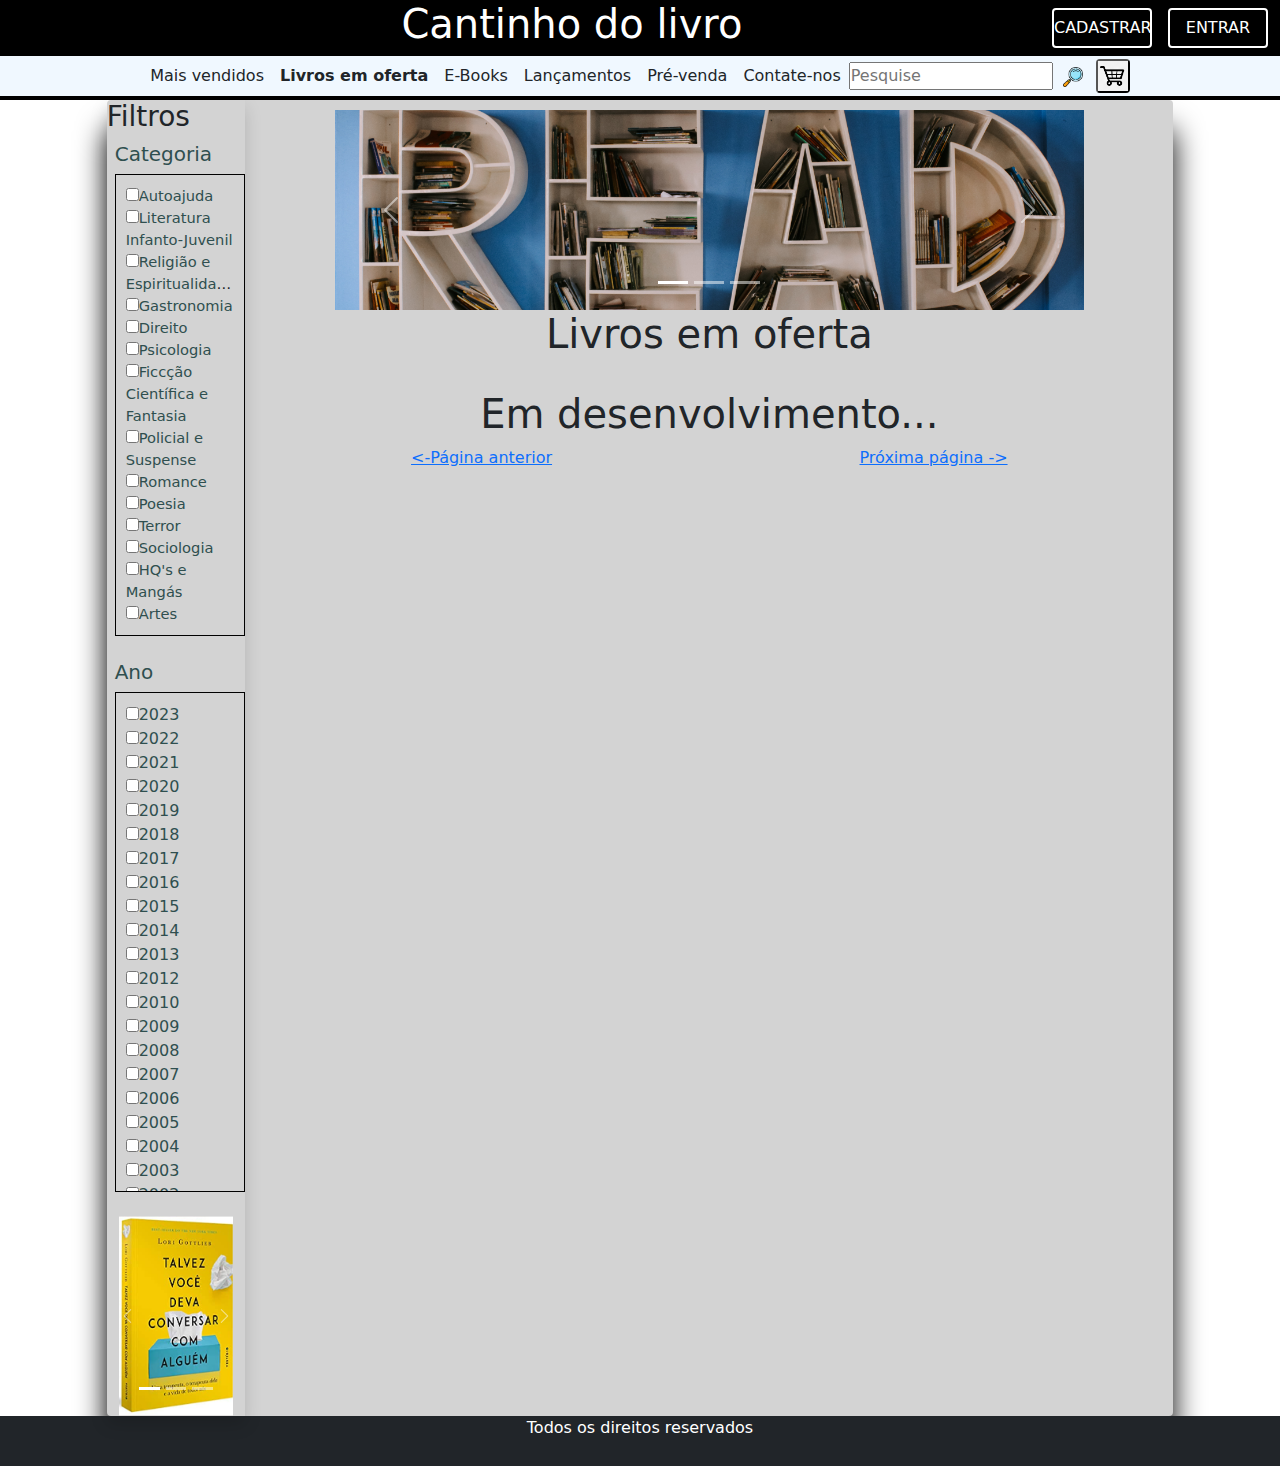
<file: paginas/ofertas.html>
<!DOCTYPE html>
<html lang="en">
<head>
    <meta charset="UTF-8">
    <meta http-equiv="X-UA-Compatible" content="IE=edge">
    <meta name="viewport" content="width=device-width, initial-scale=1.0">
    <title>Document</title>
    <link rel="stylesheet" href="../estilos/geral.css">
    <link rel="stylesheet" href="../estilos/bootstrap.css">
    <link rel="stylesheet" href="../estilos/paginaDois.css">
    <link rel="stylesheet" href="../estilos/styleResponsividade.css" media="screen and (max-width: 800px)">
    <link rel="stylesheet" href="../estilos/responsividadeDois.css" media="screen and (max-width: 1250px) and (min-width: 801px)">

    
</head>
<body>
    <div class="container-fluid p-0" id="pagina">
        <header>
            <div class="container-fluid d-flex p-0">
                <div class="container-fluid p-0" id="nomeSite">
                    <h1>Cantinho do livro</h1>
                </div>
                <div class="container-fluid d-flex justify-content-end align-items-center" id="botoesLogin">
                    <a href="telaCadastro.html"><button type="button" class="rounded mx-3" id="btnCadastrar">CADASTRAR</button></a>
                    <a href="../index.html"><button type="button" class="rounded" id="btnEntrar">ENTRAR</button></a>
                </div>
            </div>
                <nav class="navbar navbar-expand p-0"  id="navegacao">
                    <div id="telaMenorBotao"></div>
                    <ul class="navbar-nav">
                        <li class="navbar-item"><a href="home.html" class="nav-link text-dark">Mais vendidos</a></li>
                        <li class="navbar-item"><a href="#" class="nav-link text-dark fw-bold">Livros em oferta</a></li>
                        <li class="navbar-item"><a href="ebooks.html" class="nav-link text-dark">E-Books</a></li>
                        <li class="navbar-item"><a href="lancamentos.html" class="nav-link text-dark">Lançamentos</a></li>
                        <li class="navbar-item"><a href="preVenda.html" class="nav-link text-dark">Pré-venda</a></li>
                        <li class="navbar-item"><a href="contato.html" class="nav-link text-dark">Contate-nos</a></li>
                    </ul>
                    <form action="#">
                        <input type="search" placeholder="Pesquise">
                        <button type="submit" class="rounded" id="lupa">
                            <img src="../imagens/lupa.png" style="width: 20px;" alt="lupa" srcset="">
                        </button>
                    </form>
                    <form action="../paginas/paginaCarrinho.html">
                        <button type="submit" class="rounded mx-2" id="carrinho">
                            <img src="../imagens/iconCarrinho.png" style="width: 30px;" alt="carrinho" srcset="">
                        </button>
                    </form>

                </nav>
                <div id="telaMenor">
                    <div id="fecharTelaMenor"></div>
                    <ul class="navbar-nav">
                        <li class="navbar-item"><a href="home.html" class="nav-link text-dark">Mais vendidos</a></li>
                        <li class="navbar-item"><a href="#" class="nav-link text-dark fw-bold">Livros em oferta</a></li>
                        <li class="navbar-item"><a href="ebooks.html" class="nav-link text-dark">E-Books</a></li>
                        <li class="navbar-item"><a href="lancamentos.html" class="nav-link text-dark">Lançamentos</a></li>
                        <li class="navbar-item"><a href="preVenda.html" class="nav-link text-dark">Pré-venda</a></li>
                        <li class="navbar-item"><a href="contato.html" class="nav-link text-dark">Contate-nos</a></li>
                        <li class="container d-flex flex-row justify-content-around">
                            <form action="#">
                                <input type="search" placeholder="Pesquise">
                                <button type="submit" id="lupa">
                                    <img src="../imagens/lupa.png" style="width: 20px;" alt="lupa" srcset="">
                                </button>
                            </form>
                            <form action="../paginas/paginaCarrinho.html">
                                <button type="submit" class="rounded" id="carrinho">
                                    <img src="../imagens/iconCarrinho.png" style="width: 30px;" alt="carrinho" srcset="">
                                </button>
                            </form>
                        </li>
                    </ul>
                </div>
        </header>
        <main>
            <section class="container-fluid p-0 col-10 d-flex rounded">
                <div class="container-fluid m-0 p-0 shadow" id="separacao">
                    <h3>Filtros</h3>
                    <div class="container-fluid p-0 ps-2 m-0">
                        <h5>Categoria</h5>
                        <form action="#" class="formCategorias" id="categorias">
                            <input type="checkbox"><span>Autoajuda</span><br>
                            <input type="checkbox"><span>Literatura Infanto-Juvenil</span><br>
                            <input type="checkbox"><span>Religião e Espiritualidade</span><br>
                            <input type="checkbox"><span>Gastronomia</span><br>
                            <input type="checkbox"><span>Direito</span><br>
                            <input type="checkbox"><span>Psicologia</span><br>
                            <input type="checkbox"><span>Ficcção Científica e Fantasia</span><br>
                            <input type="checkbox"><span>Policial e Suspense</span><br>
                            <input type="checkbox"><span>Romance</span><br>
                            <input type="checkbox"><span>Poesia</span><br>
                            <input type="checkbox"><span>Terror</span><br>
                            <input type="checkbox"><span>Sociologia</span><br>
                            <input type="checkbox"><span>HQ's e Mangás</span><br>
                            <input type="checkbox"><span>Artes</span><br>
                        </form>
                    </div><br>
                    <div class="container-fluid p-0 ps-2 m-0">
                        <h5>Ano</h5>
                        <form action="#" class="formAno" id="anos">
                            <input type="checkbox"><span>2023</span><br>
                            <input type="checkbox"><span>2022</span><br>
                            <input type="checkbox"><span>2021</span><br>
                            <input type="checkbox"><span>2020</span><br>
                            <input type="checkbox"><span>2019</span><br>
                            <input type="checkbox"><span>2018</span><br>
                            <input type="checkbox"><span>2017</span><br>
                            <input type="checkbox"><span>2016</span><br>
                            <input type="checkbox"><span>2015</span><br>
                            <input type="checkbox"><span>2014</span><br>
                            <input type="checkbox"><span>2013</span><br>
                            <input type="checkbox"><span>2012</span><br>
                            <input type="checkbox"><span>2010</span><br>
                            <input type="checkbox"><span>2009</span><br>
                            <input type="checkbox"><span>2008</span><br>
                            <input type="checkbox"><span>2007</span><br>
                            <input type="checkbox"><span>2006</span><br>
                            <input type="checkbox"><span>2005</span><br>
                            <input type="checkbox"><span>2004</span><br>
                            <input type="checkbox"><span>2003</span><br>
                            <input type="checkbox"><span>2002</span><br>
                            <input type="checkbox"><span>2001</span><br>
                            <input type="checkbox"><span>2000</span><br>
                            <input type="checkbox"><span>1999</span><br>
                            <input type="checkbox"><span>1998</span><br>
                            <input type="checkbox"><span>1997</span><br>
                            <input type="checkbox"><span>1996</span><br>
                            <input type="checkbox"><span>1995</span><br>
                            <input type="checkbox"><span>1994</span><br>
                        </form>
                    </div><br>
                    <div class="container col-12" id="propaganda">
                        <div class="carousel slide" id="demoUm"data-bs-ride="carousel">
                            <div class="carousel-indicators">
                                <button type="button" data-bs-target="#demoUm" data-bs-slide-to="0" class="active"></button>
                                <button type="button" data-bs-target="#demoUm" data-bs-slide-to="1"></button>
                                <button type="button" data-bs-target="#demoUm" data-bs-slide-to="2"></button>
                            </div>
                            <div class="carousel-inner" id="propUm">
                                <div class="carousel-item active"></div>
                                <div class="carousel-item" id="propDois"></div>   
                                <div class="carousel-item " id="propTres"></div> 
                            </div>
                            <button class="carousel-control-prev" type="button" data-bs-target="#demoUm" data-bs-slide="prev">
                                <span class="carousel-control-prev-icon"></span>
                            </button>
                            <button class="carousel-control-next" type="button" data-bs-target="#demoUm" data-bs-slide="next">
                                <span class="carousel-control-next-icon"></span>
                            </button>
                        </div>
                    </div>

                </div>
                <div class="container-fluid p-0 m-0 text-center" id="conteudo">
                    <div class="container col-10" id="banner">
                        <div class="carousel slide" id="demoDois"data-bs-ride="carousel">
                            <div class="carousel-indicators">
                                <button type="button" data-bs-target="#demoDois" data-bs-slide-to="0" class="active"></button>
                                <button type="button" data-bs-target="#demoDois" data-bs-slide-to="1"></button>
                                <button type="button" data-bs-target="#demoDois" data-bs-slide-to="2"></button>
                            </div>
                            <div class="carousel-inner" id="imagemUm">
                                <div class="carousel-item active"></div>
                                <div class="carousel-item" id="imagemDois"></div>   
                                <div class="carousel-item " id="imagemTres"></div> 
                            </div>
                            <button class="carousel-control-prev" type="button" data-bs-target="#demoDois" data-bs-slide="prev">
                                <span class="carousel-control-prev-icon"></span>
                            </button>
                            <button class="carousel-control-next" type="button" data-bs-target="#demoDois" data-bs-slide="next">
                                <span class="carousel-control-next-icon"></span>
                            </button>
                        </div>
                    </div>
                    <h1>Livros em oferta</h1><br>
                    <h1>Em desenvolvimento...</h1>
                    <!-- <div class="container p-0 m-0 d-flex gap-1 flex-wrap justify-content-center">
                        <div class="container col-2" id="livros">
                            <div class="imagensLivros"> 
                                <img src="../imagens/Mais esperto que o Diabo.jpg" alt="" srcset="">
                            </div>
                            <div class="nomePreco">
                                <p class="nomeDoLivro">Mais esperto que o Diabo - Napoleon Hill</p>
                                <p class="precoAntes">R$ 49,90</p>
                                <p class="promocao">R$ 39,90</p>
                            </div>
                            <form action="paginaCompra.html">
                                <button type="submit">Comprar</button>
                            </form>
                        </div>
                        <div class="container col-2" id="livros">
                            <div class="imagensLivros">
                                <img src="../imagens/as 5 linguagens do amor para crianças.jpg" alt="" srcset="">
                            </div>
                            <div class="nomePreco">
                                <p class="nomeDoLivro">As 5 Linguagens do Amor para Crianças - Gary Chapman & Ross Campbell</p>
                                <p class="precoAntes">R$ 29,90</p>
                                <p class="promocao">R$ 19,90</p>
                            </div>
                            <form action="paginaCompra.html">
                                <button type="submit">Comprar</button>
                            </form>
                        </div>
                        <div class="container col-2" id="livros">
                            <div class="imagensLivros">
                                <img src="../imagens/Avaliação psicologica no contexto forense.webp" alt="" srcset="">
                            </div>
                            <div class="nomePreco">
                                <p class="nomeDoLivro">Avaliação Psicológica no Contexto Forense - ArtMed</p>
                                <p class="precoAntes">R$ 109,90</p>
                                <p class="promocao">R$ 89,90</p>
                            </div>
                            <form action="paginaCompra.html">
                                <button type="submit">Comprar</button>
                            </form>
                        </div>
                        <div class="container col-2" id="livros">
                            
                            <div class="imagensLivros">
                                <img src="../imagens/Historia da ciade - perspectiva.webp" alt="" srcset="">
                            </div>
                            <div class="nomePreco">
                                <p class="nomeDoLivro">História da Cidade - Perspectiva - Leonardo Benevolo</p>
                                <p class="precoAntes">R$ 29,90</p>
                                <p class="promocao">R$ 19,90</p>
                            </div>
                            <form action="paginaCompra.html">
                                <button type="submit">Comprar</button>
                            </form>
                        </div>
                        <div class="container col-2" id="livros">
                            <div class="imagensLivros">
                                <img src="../imagens/Mindset-a nova psicologia do sucesso.webp" alt="" srcset="">
                            </div>
                            <div class="nomePreco">
                                <p class="nomeDoLivro">Mindset - A Nova Psicologia do Sucesso - Carol S. Dweck</p>
                                <p class="precoAntes">R$ 24,90</p>
                                <p class="promocao">R$ 16,90</p>
                            </div>
                            <form action="paginaCompra.html">
                                <button type="submit">Comprar</button>
                            </form>
                        </div>
                        <div class="container col-2" id="livros">
                            <div class="imagensLivros">
                                <img src="../imagens/The walking dead - vol.13.webp" alt="" srcset="">
                            </div>
                            <div class="nomePreco">
                                <p class="nomeDoLivro">The Walking Dead - Vol.13 - Roberth Kirkman</p>
                                <p class="precoAntes">R$ 19,90</p>
                                <p class="promocao">R$ 9,90</p>
                            </div>
                            <form action="paginaCompra.html">
                                <button type="submit">Comprar</button>
                            </form>
                        </div>
                        <div class="container col-2" id="livros">
                            <div class="imagensLivros">
                                <img src="../imagens/Do Mil ao Milhão. Sem Cortar o Cafezinho..jpg"  alt="" srcset="">
                            </div>
                            <div class="nomePreco">
                                <p class="nomeDoLivro">Do Mil ao Milhão - Tiago Nigro</p>
                                <p class="precoAntes">R$ 29,90</p>
                                <p class="promocao">R$ 19,90</p>
                            </div>
                            <form action="paginaCompra.html">
                                <button type="submit">Comprar</button>
                            </form>
                        </div>
                        <div class="container col-2" id="livros">
                            <div class="imagensLivros">
                                <img src="../imagens/Micro-hábitos.jpg"  alt="" srcset="">
                            </div>
                            <div class="nomePreco">
                                <p class="nomeDoLivro">Micro-hábitos - Bj. Fogg</p>
                                <p class="precoAntes">R$ 19,90</p>
                                <p class="promocao">R$ 16,90</p>
                            </div>
                            <form action="paginaCompra.html">
                                <button type="submit">Comprar</button>
                            </form>
                        </div>
                        <div class="container col-2" id="livros">
                            <div class="imagensLivros">
                                <img src="../imagens/O homem mais rico da Babilônia.jpg" alt="" srcset="">
                            </div>
                            <div class="nomePreco">
                                <p class="nomeDoLivro">O Homem Mais Rico da Babilônia - George S. Clason</p>
                                <p class="precoAntes">R$ 29,90</p>
                                <p class="promocao">R$ 22,90</p>
                            </div>
                            <form action="paginaCompra.html">
                                <button type="submit">Comprar</button>
                            </form>
                        </div>
                        <div class="container col-2" id="livros">
                            <div class="imagensLivros">
                                <img src="../imagens/Pai Rico, Pai Pobre - Edição de 20 anos atualizada e ampliada - O que os ricos ensinam a seus filhos sobre dinheiro.jpg" alt="" srcset="">
                            </div>
                            <div class="nomePreco">
                                <p class="nomeDoLivro">Pai Rico, Pai Pobre - Roberth T. Kyosaki</p>
                                <p class="precoAntes">R$ 19,90</p>
                                <p class="promocao">R$ 15,90</p>
                            </div>
                            <form action="paginaCompra.html">
                                <button type="submit">Comprar</button>
                            </form>
                        </div>
                        <div class="container col-2" id="livros">
                            <div class="imagensLivros">
                                <img src="../imagens/12 regras para vida.jpg" alt="" srcset="">
                            </div>
                            <div class="nomePreco">
                                <p class="nomeDoLivro">12 Regras para Vida - Jordan Peterson</p>
                                <p class="precoAntes">R$ 39,90</p>
                                <p class="promocao">R$ 29,90</p>
                            </div>
                            <form action="paginaCompra.html">
                                <button type="submit">Comprar</button>
                            </form>
                        </div>
                        <div class="container col-2" id="livros">
                            <div class="imagensLivros">
                                <img src="../imagens/A Biblioteca da Meia-Noite.jpg" alt="" srcset="">
                            </div>
                            <div class="nomePreco">
                                <p class="nomeDoLivro">A Biblioteca da Meia-noite - Matt Haig</p>
                                <p class="precoAntes">R$ 19,90</p>
                                <p class="promocao">R$ 12,90</p>
                            </div>
                            <form action="paginaCompra.html">
                                <button type="submit">Comprar</button>
                            </form>
                        </div>
                        <div class="container col-2" id="livros">
                            <div class="imagensLivros">
                                <img src="../imagens/a garota do lago.jpg" alt="" srcset="">
                            </div>
                            <div class="nomePreco">
                                <p class="nomeDoLivro">A Garota no Lago - Charlie Donlea</p>
                                <p class="precoAntes">R$ 19,90</p>
                                <p class="promocao">R$ 9,90</p>
                            </div>
                            <form action="paginaCompra.html">
                                <button type="submit">Comprar</button>
                            </form>
                        </div>
                        <div class="container col-2" id="livros">
                            <div class="imagensLivros">
                                <img src="../imagens/A paciente silenciosa.jpg" alt="" srcset="">
                            </div>
                            <div class="nomePreco">
                                <p class="nomeDoLivro">A Paciente Silenciosa - Alex Michaelides</p>
                                <p class="precoAntes">R$ 29,90</p>
                                <p class="promocao">R$ 19,90</p>
                            </div>
                            <form action="paginaCompra.html">
                                <button type="submit">Comprar</button>
                            </form>
                        </div>
                        <div class="container col-2" id="livros">
                            <div class="imagensLivros">
                                <img src="../imagens/Café com Deus Pai- Porções Diárias de Renovação.jpg" alt="" srcset="">
                            </div>
                            <div class="nomePreco">
                                <p class="nomeDoLivro">Café com Deus Pai - Junior Rostirola</p>
                                <p class="precoAntes">R$ 16,90</p>
                                <p class="promocao">R$ 12,90</p>
                            </div>
                            <form action="paginaCompra.html">
                                <button type="submit">Comprar</button>
                            </form>
                        </div>
                        <div class="container col-2" id="livros">
                            <div class="imagensLivros">
                                <img src="../imagens/Como fazer amigos e influenciar pessoas.jpg" alt="" srcset="">
                            </div>
                            <div class="nomePreco">
                                <p class="nomeDoLivro">Como Fazer Amigos e Influenciar Pessoas - Dale Carnegie</p>
                                <p class="precoAntes">R$ 39,90</p>
                                <p class="promocao">R$ 29,90</p>
                            </div>
                            <form action="paginaCompra.html">
                                <button type="submit">Comprar</button>
                            </form>
                        </div>
                        <div class="container col-2" id="livros">
                            <div class="imagensLivros">
                                <img src="../imagens/Pré-Escrita - Coleção Aprenda em Casa.jpg" alt="" srcset="">
                            </div>
                            <div class="nomePreco">
                                <p class="nomeDoLivro">Pré-escrita - Aprenda em Casa</p>
                                <p class="precoAntes">R$ 15,90</p>
                                <p class="promocao">R$ 9,90</p>
                            </div>
                            <form action="paginaCompra.html">
                                <button type="submit">Comprar</button>
                            </form>
                        </div>
                        <div class="container col-2" id="livros">
                            <div class="imagensLivros">
                                <img src="../imagens/A revolução dos bichos.jpg"  alt="" srcset="">
                            </div>
                            <div class="nomePreco">
                                <p class="nomeDoLivro">A Revolução do Binhos - George Orwell</p>
                                <p class="precoAntes">R$ 9,90</p>
                                <p class="promocao">R$ 7,90</p>
                            </div>
                            <form action="paginaCompra.html">
                                <button type="submit">Comprar</button>
                            </form>
                        </div>

                    </div> -->
                    <div class="container-fluid my-2 d-flex justify-content-around">
                        <a href="home.html"><p><-Página anterior</p></a>
                        <a href="#"><p>Próxima página -></p></a>
                    </div>
                   
                </div>
                
            </section>
        </main>
        <footer>
            <div class="container-fluid bg-dark">
                <p class="text-white text-center">Todos os direitos reservados</p>
                <p></p>

            </div>
        </footer>
    </div>
    <script src="../js/bootstrap.bundle.js"></script>
    <script src="../js/script.js"></script>
</body>
</html>
</file>
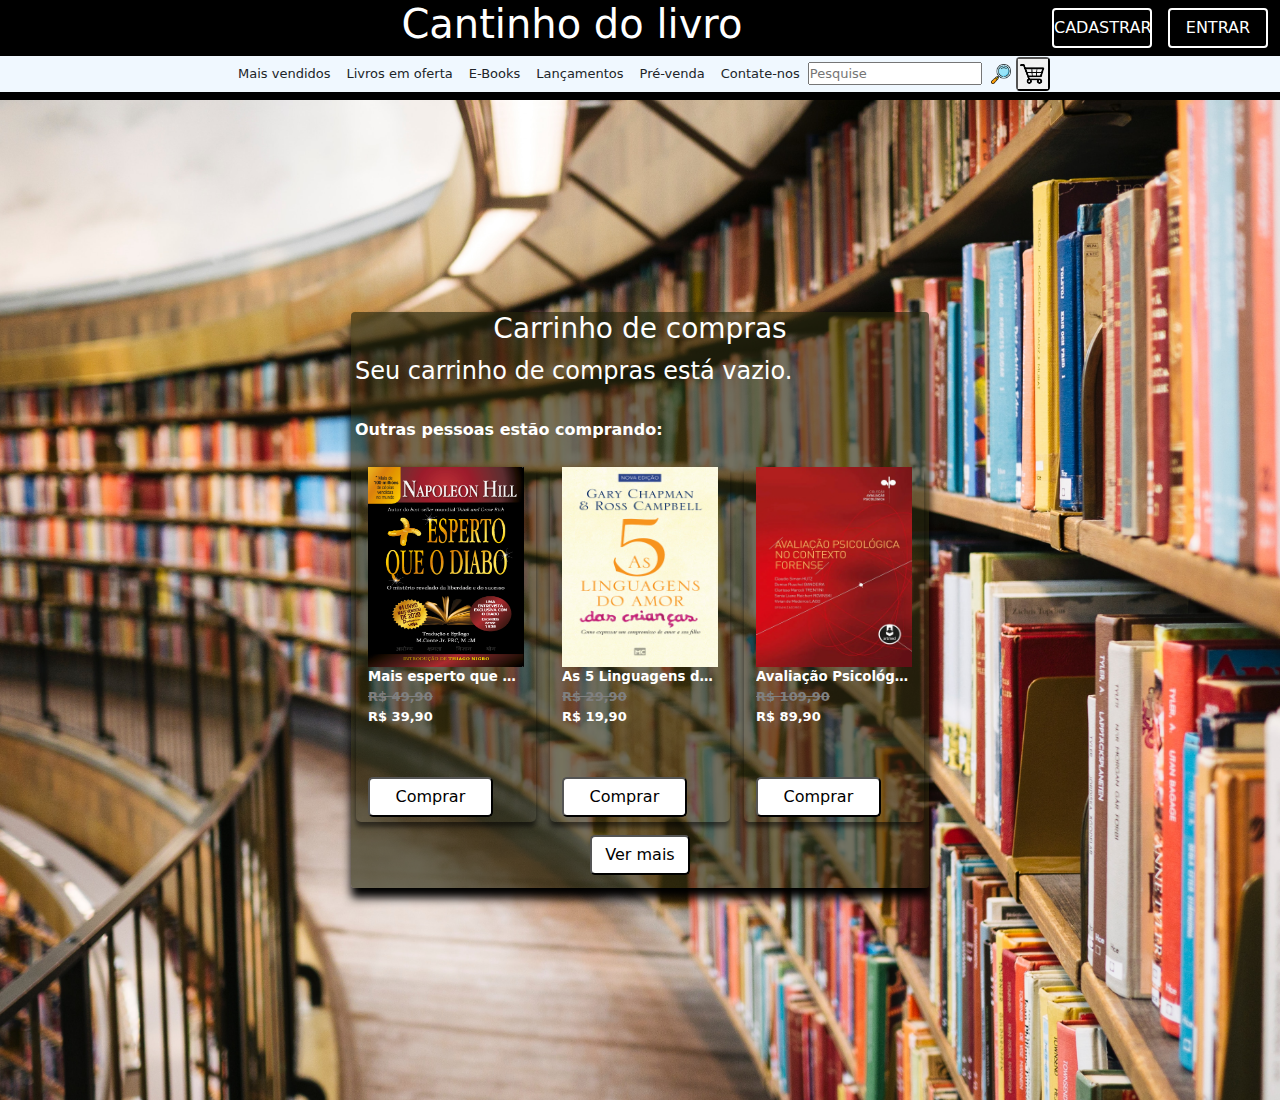
<file: paginas/paginaCarrinho.html>
<!DOCTYPE html>
<html lang="en">
<head>
    <meta charset="UTF-8">
    <meta http-equiv="X-UA-Compatible" content="IE=edge">
    <meta name="viewport" content="width=device-width, initial-scale=1.0">
    <title>Document</title>
    <link rel="stylesheet" href="../estilos/geral.css">
    <link rel="stylesheet" href="../estilos/bootstrap.css">
    <link rel="stylesheet" href="../estilos/paginaCarrinho.css">
    <link rel="stylesheet" href="../estilos/responsividadeDois.css" media="screen and (max-width: 1388px)">
</head>
<body>
    <header>
        <div class="container-fluid d-flex p-0">
            <div class="container-fluid p-0" id="nomeSite">
                <h1>Cantinho do livro</h1>
            </div>
            <div class="container-fluid d-flex justify-content-end align-items-center" id="botoesLogin">
                <a href="telaCadastro.html"><button type="button" class="rounded mx-3" id="btnCadastrar">CADASTRAR</button></a>
                <a href="../index.html"><button type="button" class="rounded" id="btnEntrar">ENTRAR</button></a>
            </div>
        </div>
            <nav class="navbar navbar-expand p-0"  id="navegacao">
                <div id="telaMenorBotao"></div>
                <ul class="navbar-nav">
                    <li class="navbar-item"><a href="../paginas/home.html" class="nav-link text-dark">Mais vendidos</a></li>
                    <li class="navbar-item"><a href="#" class="nav-link text-dark">Livros em oferta</a></li>
                    <li class="navbar-item"><a href="#" class="nav-link text-dark">E-Books</a></li>
                    <li class="navbar-item"><a href="#" class="nav-link text-dark">Lançamentos</a></li>
                    <li class="navbar-item"><a href="#" class="nav-link text-dark">Pré-venda</a></li>
                    <li class="navbar-item"><a href="contato.html" class="nav-link text-dark">Contate-nos</a></li>
                </ul>
                <form action="#">
                    <input type="search" placeholder="Pesquise">
                    <button type="submit" class="rounded" id="lupa">
                        <img src="../imagens/lupa.png" style="width: 20px;" alt="lupa" srcset="">
                    </button>
                </form>
                <form action="#">
                    <button type="submit" class="rounded" id="carrinho">
                        <img src="../imagens/iconCarrinho.png" style="width: 30px;" alt="carrinho" srcset="">
                    </button>
                </form>
            </nav>
            <div id="telaMenor">
                <div id="fecharTelaMenor"></div>
                <ul class="navbar-nav">
                    <li class="navbar-item"><a href="home.html" class="nav-link text-dark">Mais vendidos</a></li>
                    <li class="navbar-item"><a href="#" class="nav-link text-dark">Livros em oferta</a></li>
                    <li class="navbar-item"><a href="#" class="nav-link text-dark">E-Books</a></li>
                    <li class="navbar-item"><a href="#" class="nav-link text-dark">Lançamentos</a></li>
                    <li class="navbar-item"><a href="#" class="nav-link text-dark">Pré-venda</a></li>
                    <li class="navbar-item"><a href="contato.html" class="nav-link text-dark">Contate-nos</a></li>
                    <li>
                        <form action="#">
                            <input type="search" placeholder="Pesquise">
                            <button type="submit" class="rounded" id="lupa">
                                <img src="../imagens/lupa.png" style="width: 20px;" alt="lupa" srcset="">
                            </button>
                        </form>
                    </li>
                </ul>
            </div>
    </header>
        <main>
            <div class="container col-5 rounded d-flex justify-content-center flex-column m-0 p-0" id="caixa">
                <form action="../paginas/paginaCompra.html" method="post" id="compra">
                    <div class="container m-0 d-flex justify-content-center">
                        <h3>Carrinho de compras</h3>
                    </div>
                    <section class="container m-0 p-1">
                        <h4>Seu carrinho de compras está vazio.</h4><br>
                        <p>Outras pessoas estão comprando:</p>
                    </section>
                   
                    <section class="container p-0 m-0 d-flex gap-1 flex-wrap justify-content-center">
                        <div class="container col-2" id="livros">
                            <div class="imagensLivros"> 
                                <img src="../imagens/Mais esperto que o Diabo.jpg" alt="" srcset="">
                            </div>
                            <div class="nomePreco">
                                <p class="nomeDoLivro">Mais esperto que o Diabo - Napoleon Hill</p>
                                <p class="precoAntes">R$ 49,90</p>
                                <p class="promocao">R$ 39,90</p>
                            </div>
                            <form action="paginaCompra.html">
                                <button type="submit">Comprar</button>
                            </form>
                        </div>
                        <div class="container col-2" id="livros">
                            <div class="imagensLivros">
                                <img src="../imagens/as 5 linguagens do amor para crianças.jpg" alt="" srcset="">
                            </div>
                            <div class="nomePreco">
                                <p class="nomeDoLivro">As 5 Linguagens do Amor para Crianças - Gary Chapman & Ross Campbell</p>
                                <p class="precoAntes">R$ 29,90</p>
                                <p class="promocao">R$ 19,90</p>
                            </div>
                            <form action="paginaCompra.html">
                                <button type="submit">Comprar</button>
                            </form>
                        </div>
                        <div class="container col-2" id="livros">
                            <div class="imagensLivros">
                                <img src="../imagens/Avaliação psicologica no contexto forense.webp" alt="" srcset="">
                            </div>
                            <div class="nomePreco">
                                <p class="nomeDoLivro">Avaliação Psicológica no Contexto Forense - ArtMed</p>
                                <p class="precoAntes">R$ 109,90</p>
                                <p class="promocao">R$ 89,90</p>
                            </div>
                            <form action="paginaCompra.html">
                                <button type="submit">Comprar</button>
                            </form>
                        </div>
                    </section>
                    <div class="container-fluid d-flex justify-content-center my-2" id="verMais">
                        <form action="../paginas/home.html">
                            <button type="submit">Ver mais</button>
                        </form>
                    </div>
                </form> 
            </div>
        </main>
    <script src="../js/script.js"></script>
</body>
</html>
</file>
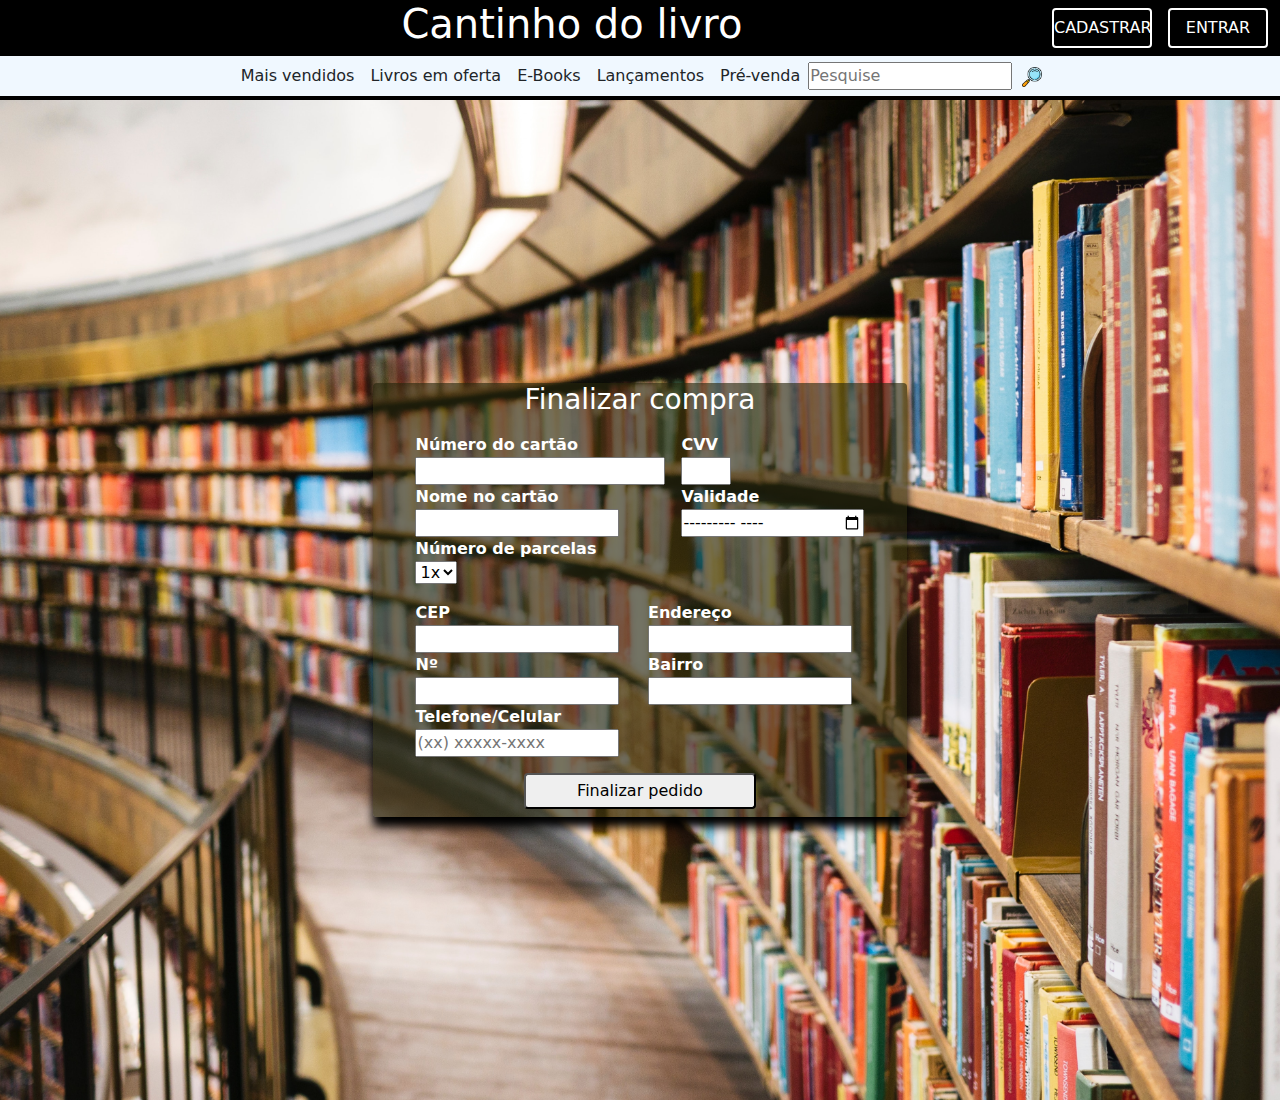
<file: paginas/paginaCompra.html>
<!DOCTYPE html>
<html lang="en">
<head>
    <meta charset="UTF-8">
    <meta http-equiv="X-UA-Compatible" content="IE=edge">
    <meta name="viewport" content="width=device-width, initial-scale=1.0">
    <title>Document</title>
    <link rel="stylesheet" href="../estilos/geral.css">
    <link rel="stylesheet" href="../estilos/bootstrap.css">
    <link rel="stylesheet" href="../estilos/paginaCompra.css">
    <link rel="stylesheet" href="../estilos/styleResponsividade.css" media="screen and (max-width: 800px)">
    <link rel="stylesheet" href="../estilos/responsividadeDois.css" media="screen and (max-width: 1250px)">
</head>
<body>
    <header>
        <div class="container-fluid d-flex p-0">
            <div class="container-fluid p-0" id="nomeSite">
                <h1>Cantinho do livro</h1>
            </div>
            <div class="container-fluid d-flex justify-content-end align-items-center" id="botoesLogin">
                <a href="telaCadastro.html"><button type="button" class="rounded mx-3" id="btnCadastrar">CADASTRAR</button></a>
                <a href="../index.html"><button type="button" class="rounded" id="btnEntrar">ENTRAR</button></a>
            </div>
        </div>
            <nav class="navbar navbar-expand p-0"  id="navegacao">
                <div id="telaMenorBotao"></div>
                <ul class="navbar-nav">
                    <li class="navbar-item"><a href="#" class="nav-link text-dark">Mais vendidos</a></li>
                    <li class="navbar-item"><a href="#" class="nav-link text-dark">Livros em oferta</a></li>
                    <li class="navbar-item"><a href="#" class="nav-link text-dark">E-Books</a></li>
                    <li class="navbar-item"><a href="#" class="nav-link text-dark">Lançamentos</a></li>
                    <li class="navbar-item"><a href="#" class="nav-link text-dark">Pré-venda</a></li>
                </ul>
                <form action="#">
                    <input type="search" placeholder="Pesquise">
                    <button type="submit" class="rounded" id="lupa">
                        <img src="../imagens/lupa.png" style="width: 20px;" alt="lupa" srcset="">
                    </button>
                </form>
            </nav>
            <div id="telaMenor">
                <div id="fecharTelaMenor"></div>
                <ul class="navbar-nav">
                    <li class="navbar-item"><a href="#" class="nav-link text-dark">Mais vendidos</a></li>
                    <li class="navbar-item"><a href="#" class="nav-link text-dark">Livros em oferta</a></li>
                    <li class="navbar-item"><a href="#" class="nav-link text-dark">E-Books</a></li>
                    <li class="navbar-item"><a href="#" class="nav-link text-dark">Lançamentos</a></li>
                    <li class="navbar-item"><a href="#" class="nav-link text-dark">Pré-venda</a></li>
                    <li>
                        <form action="#">
                            <input type="search" placeholder="Pesquise">
                            <button type="submit" class="rounded" id="lupa">
                                <img src="../imagens/lupa.png" style="width: 20px;" alt="lupa" srcset="">
                            </button>
                        </form>
                    </li>
                </ul>
            </div>
    </header>
    <main>
        <div class="container col-5 rounded d-flex justify-content-center m-0 p-0" id="caixa">
                <form action="../paginas/finalizacaoCompra.html" method="post" id="compra">
                    <div class="container m-0 d-flex justify-content-center">
                        <h3>Finalizar compra</h3>
                    </div>
                    <section class="container m-0 p-0 d-flex flex-row">
                        <div class="container m-0 p-2">
                            <label for="cartao">Número do cartão</label><br>
                            <input type="number" id="cartao"><br>
                            <label for="nome">Nome no cartão</label><br>
                            <input type="text" id="nome"><br>
                            <label for="parcelas">Número de parcelas</label><br>
                            <select name="parcelas" id="parcelas">
                                <option value="unica">1x</option>
                                <option value="duas">2x</option>
                                <option value="tres">3x</option>
                                <option value="quatro">4x</option>
                            </select><br>
                        </div>
                        <div class="container m-0 p-2">
                            <label for="cvv">CVV</label><br>
                            <input type="number" id="cvv"><br>
                            <label for="validade">Validade</label><br>
                            <input type="month" id="validade"><br>
                            
                        </div>
                    </section>
                    <section class="container m-0 p-0 d-flex flex-row">
                        <div class="container m-0 p-2">
                            <label for="cep">CEP</label><br>
                            <input type="number" id="cep"><br>
                            <label for="numero">Nº</label><br>
                            <input type="number" id="numero"><br>
                            <label for="telefone">Telefone/Celular</label><br>
                            <input type="tel" id="telefone" placeholder="(xx) xxxxx-xxxx" autocomplete="off"><br>
                        </div>
                        <div class="container m-0 p-2">
                            <label for="endereco">Endereço</label><br>
                            <input type="text" id="endereco"><br>
                            <label for="bairro">Bairro</label><br>
                            <input type="text" id="bairro"><br>
                        </div>
                    </section>
                    <div class="container m-0 p-0 d-flex justify-content-center">
                        <button type="submit" class="my-2 rounded col-6 py-1">Finalizar pedido</button>
                    </div>
                </form> 
        </div>
    </main>
    <script src="../js/script.js"></script>
</body>
</html>
</file>
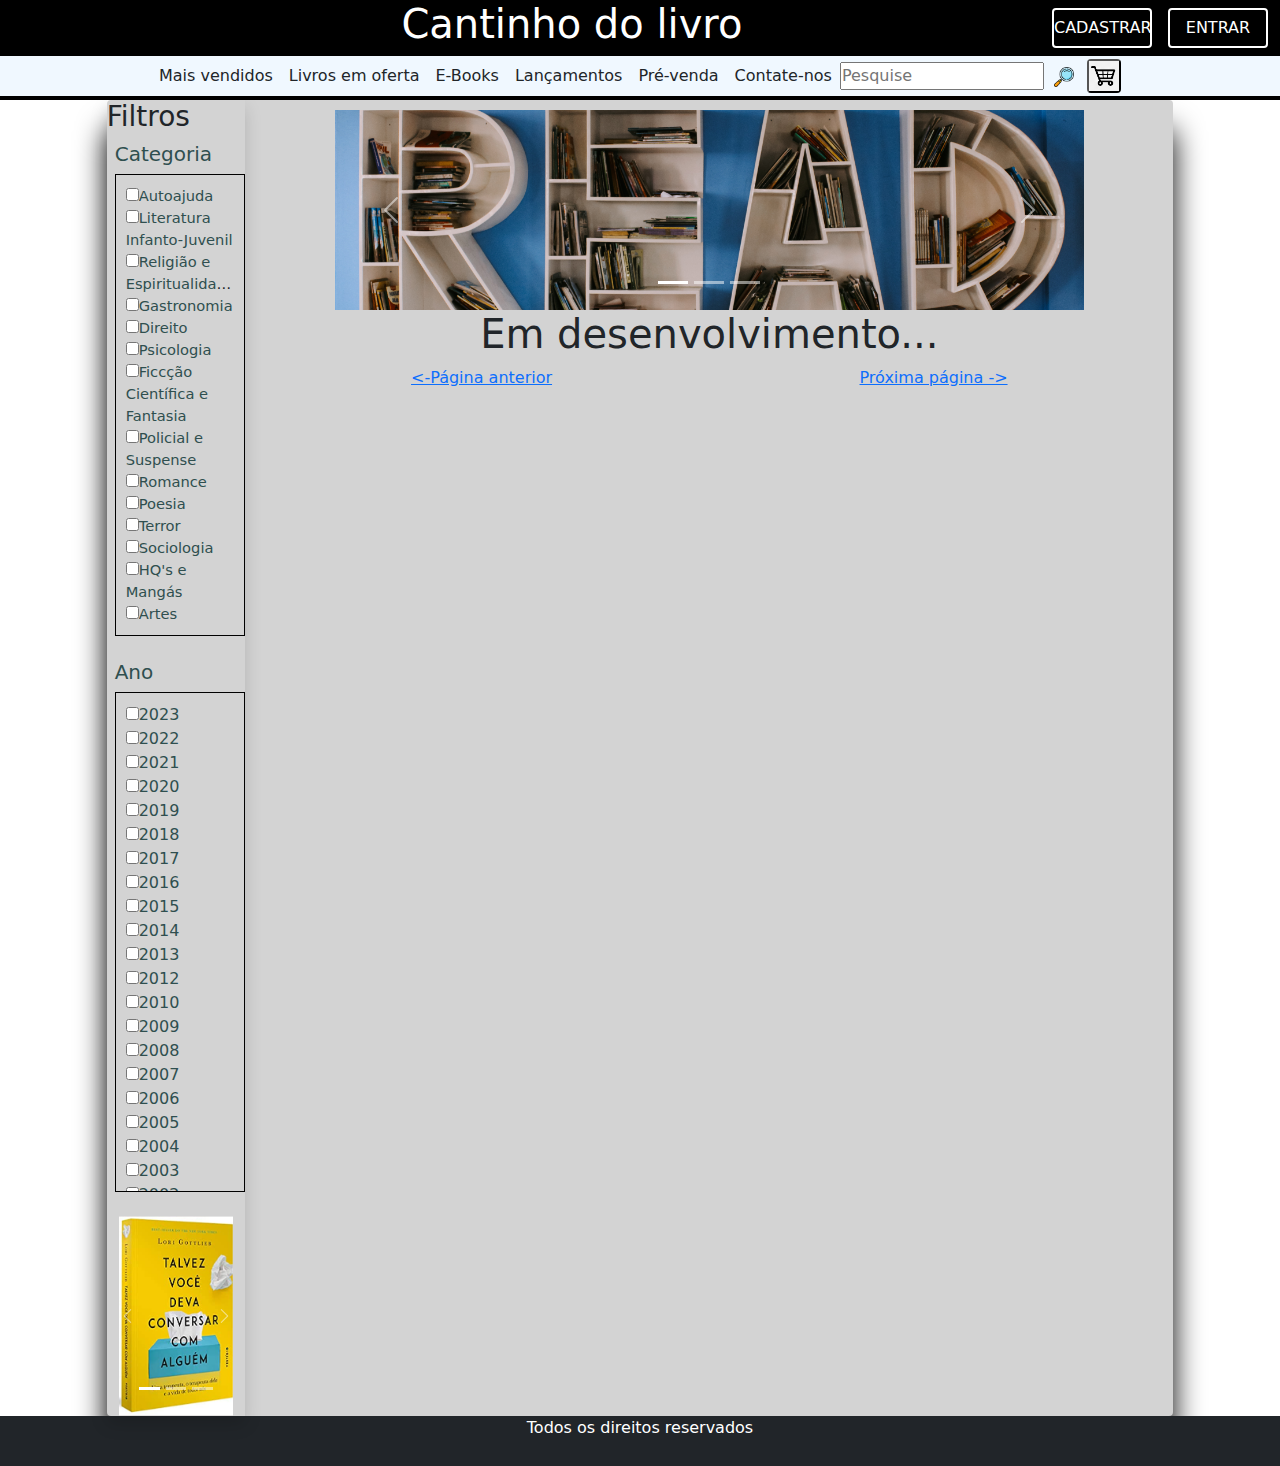
<file: paginas/paginaDois.html>
<!DOCTYPE html>
<html lang="en">
<head>
    <meta charset="UTF-8">
    <meta http-equiv="X-UA-Compatible" content="IE=edge">
    <meta name="viewport" content="width=device-width, initial-scale=1.0">
    <title>Document</title>
    <link rel="stylesheet" href="../estilos/geral.css">
    <link rel="stylesheet" href="../estilos/bootstrap.css">
    <link rel="stylesheet" href="../estilos/paginaDois.css">
    <link rel="stylesheet" href="../estilos/styleResponsividade.css" media="screen and (max-width: 800px)">
    <link rel="stylesheet" href="../estilos/responsividadeDois.css" media="screen and (max-width: 1250px) and (min-width: 801px)">

    
</head>
<body>
    <div class="container-fluid p-0" id="pagina">
        <header>
            <div class="container-fluid d-flex p-0">
                <div class="container-fluid p-0" id="nomeSite">
                    <h1>Cantinho do livro</h1>
                </div>
                <div class="container-fluid d-flex justify-content-end align-items-center" id="botoesLogin">
                    <a href="telaCadastro.html"><button type="button" class="rounded mx-3" id="btnCadastrar">CADASTRAR</button></a>
                    <a href="../index.html"><button type="button" class="rounded" id="btnEntrar">ENTRAR</button></a>
                </div>
            </div>
                <nav class="navbar navbar-expand p-0"  id="navegacao">
                    <div id="telaMenorBotao"></div>
                    <ul class="navbar-nav">
                        <li class="navbar-item"><a href="home.html" class="nav-link text-dark">Mais vendidos</a></li>
                        <li class="navbar-item"><a href="ofertas.html" class="nav-link text-dark">Livros em oferta</a></li>
                        <li class="navbar-item"><a href="ebooks.html" class="nav-link text-dark">E-Books</a></li>
                        <li class="navbar-item"><a href="lancamentos.html" class="nav-link text-dark">Lançamentos</a></li>
                        <li class="navbar-item"><a href="preVenda.html" class="nav-link text-dark">Pré-venda</a></li>
                        <li class="navbar-item"><a href="contato.html" class="nav-link text-dark">Contate-nos</a></li>
                    </ul>
                    <form action="#">
                        <input type="search" placeholder="Pesquise">
                        <button type="submit" class="rounded" id="lupa">
                            <img src="../imagens/lupa.png" style="width: 20px;" alt="lupa" srcset="">
                        </button>
                    </form>
                    <form action="../paginas/paginaCarrinho.html">
                        <button type="submit" class="rounded mx-2" id="carrinho">
                            <img src="../imagens/iconCarrinho.png" style="width: 30px;" alt="carrinho" srcset="">
                        </button>
                    </form>

                </nav>
                <div id="telaMenor">
                    <div id="fecharTelaMenor"></div>
                    <ul class="navbar-nav">
                        <li class="navbar-item"><a href="home.html" class="nav-link text-dark">Mais vendidos</a></li>
                        <li class="navbar-item"><a href="ofertas.html" class="nav-link text-dark">Livros em oferta</a></li>
                        <li class="navbar-item"><a href="ebooks.html" class="nav-link text-dark">E-Books</a></li>
                        <li class="navbar-item"><a href="lancamentos.html" class="nav-link text-dark">Lançamentos</a></li>
                        <li class="navbar-item"><a href="preVenda.html" class="nav-link text-dark">Pré-venda</a></li>
                        <li class="navbar-item"><a href="contato.html" class="nav-link text-dark">Contate-nos</a></li>
                        <li class="container d-flex flex-row justify-content-around">
                            <form action="#">
                                <input type="search" placeholder="Pesquise">
                                <button type="submit" id="lupa">
                                    <img src="../imagens/lupa.png" style="width: 20px;" alt="lupa" srcset="">
                                </button>
                            </form>
                            <form action="../paginas/paginaCarrinho.html">
                                <button type="submit" class="rounded" id="carrinho">
                                    <img src="../imagens/iconCarrinho.png" style="width: 30px;" alt="carrinho" srcset="">
                                </button>
                            </form>
                        </li>
                    </ul>
                </div>
        </header>
        <main>
            <section class="container-fluid p-0 col-10 d-flex rounded">
                <div class="container-fluid m-0 p-0 shadow" id="separacao">
                    <h3>Filtros</h3>
                    <div class="container-fluid p-0 ps-2 m-0">
                        <h5>Categoria</h5>
                        <form action="#" class="formCategorias" id="categorias">
                            <input type="checkbox"><span>Autoajuda</span><br>
                            <input type="checkbox"><span>Literatura Infanto-Juvenil</span><br>
                            <input type="checkbox"><span>Religião e Espiritualidade</span><br>
                            <input type="checkbox"><span>Gastronomia</span><br>
                            <input type="checkbox"><span>Direito</span><br>
                            <input type="checkbox"><span>Psicologia</span><br>
                            <input type="checkbox"><span>Ficcção Científica e Fantasia</span><br>
                            <input type="checkbox"><span>Policial e Suspense</span><br>
                            <input type="checkbox"><span>Romance</span><br>
                            <input type="checkbox"><span>Poesia</span><br>
                            <input type="checkbox"><span>Terror</span><br>
                            <input type="checkbox"><span>Sociologia</span><br>
                            <input type="checkbox"><span>HQ's e Mangás</span><br>
                            <input type="checkbox"><span>Artes</span><br>
                        </form>
                    </div><br>
                    <div class="container-fluid p-0 ps-2 m-0">
                        <h5>Ano</h5>
                        <form action="#" class="formAno" id="anos">
                            <input type="checkbox"><span>2023</span><br>
                            <input type="checkbox"><span>2022</span><br>
                            <input type="checkbox"><span>2021</span><br>
                            <input type="checkbox"><span>2020</span><br>
                            <input type="checkbox"><span>2019</span><br>
                            <input type="checkbox"><span>2018</span><br>
                            <input type="checkbox"><span>2017</span><br>
                            <input type="checkbox"><span>2016</span><br>
                            <input type="checkbox"><span>2015</span><br>
                            <input type="checkbox"><span>2014</span><br>
                            <input type="checkbox"><span>2013</span><br>
                            <input type="checkbox"><span>2012</span><br>
                            <input type="checkbox"><span>2010</span><br>
                            <input type="checkbox"><span>2009</span><br>
                            <input type="checkbox"><span>2008</span><br>
                            <input type="checkbox"><span>2007</span><br>
                            <input type="checkbox"><span>2006</span><br>
                            <input type="checkbox"><span>2005</span><br>
                            <input type="checkbox"><span>2004</span><br>
                            <input type="checkbox"><span>2003</span><br>
                            <input type="checkbox"><span>2002</span><br>
                            <input type="checkbox"><span>2001</span><br>
                            <input type="checkbox"><span>2000</span><br>
                            <input type="checkbox"><span>1999</span><br>
                            <input type="checkbox"><span>1998</span><br>
                            <input type="checkbox"><span>1997</span><br>
                            <input type="checkbox"><span>1996</span><br>
                            <input type="checkbox"><span>1995</span><br>
                            <input type="checkbox"><span>1994</span><br>
                        </form>
                    </div><br>
                    <div class="container col-12" id="propaganda">
                        <div class="carousel slide" id="demoUm"data-bs-ride="carousel">
                            <div class="carousel-indicators">
                                <button type="button" data-bs-target="#demoUm" data-bs-slide-to="0" class="active"></button>
                                <button type="button" data-bs-target="#demoUm" data-bs-slide-to="1"></button>
                                <button type="button" data-bs-target="#demoUm" data-bs-slide-to="2"></button>
                            </div>
                            <div class="carousel-inner" id="propUm">
                                <div class="carousel-item active"></div>
                                <div class="carousel-item" id="propDois"></div>   
                                <div class="carousel-item " id="propTres"></div> 
                            </div>
                            <button class="carousel-control-prev" type="button" data-bs-target="#demoUm" data-bs-slide="prev">
                                <span class="carousel-control-prev-icon"></span>
                            </button>
                            <button class="carousel-control-next" type="button" data-bs-target="#demoUm" data-bs-slide="next">
                                <span class="carousel-control-next-icon"></span>
                            </button>
                        </div>
                    </div>

                </div>
                <div class="container-fluid p-0 m-0 text-center" id="conteudo">
                    <div class="container col-10" id="banner">
                        <div class="carousel slide" id="demoDois"data-bs-ride="carousel">
                            <div class="carousel-indicators">
                                <button type="button" data-bs-target="#demoDois" data-bs-slide-to="0" class="active"></button>
                                <button type="button" data-bs-target="#demoDois" data-bs-slide-to="1"></button>
                                <button type="button" data-bs-target="#demoDois" data-bs-slide-to="2"></button>
                            </div>
                            <div class="carousel-inner" id="imagemUm">
                                <div class="carousel-item active"></div>
                                <div class="carousel-item" id="imagemDois"></div>   
                                <div class="carousel-item " id="imagemTres"></div> 
                            </div>
                            <button class="carousel-control-prev" type="button" data-bs-target="#demoDois" data-bs-slide="prev">
                                <span class="carousel-control-prev-icon"></span>
                            </button>
                            <button class="carousel-control-next" type="button" data-bs-target="#demoDois" data-bs-slide="next">
                                <span class="carousel-control-next-icon"></span>
                            </button>
                        </div>
                    </div>
                    <h1>Em desenvolvimento...</h1>
                    <!-- <div class="container p-0 m-0 d-flex gap-1 flex-wrap justify-content-center">
                        <div class="container col-2" id="livros">
                            <div class="imagensLivros"> 
                                <img src="../imagens/Mais esperto que o Diabo.jpg" alt="" srcset="">
                            </div>
                            <div class="nomePreco">
                                <p class="nomeDoLivro">Mais esperto que o Diabo - Napoleon Hill</p>
                                <p class="precoAntes">R$ 49,90</p>
                                <p class="promocao">R$ 39,90</p>
                            </div>
                            <form action="paginaCompra.html">
                                <button type="submit">Comprar</button>
                            </form>
                        </div>
                        <div class="container col-2" id="livros">
                            <div class="imagensLivros">
                                <img src="../imagens/as 5 linguagens do amor para crianças.jpg" alt="" srcset="">
                            </div>
                            <div class="nomePreco">
                                <p class="nomeDoLivro">As 5 Linguagens do Amor para Crianças - Gary Chapman & Ross Campbell</p>
                                <p class="precoAntes">R$ 29,90</p>
                                <p class="promocao">R$ 19,90</p>
                            </div>
                            <form action="paginaCompra.html">
                                <button type="submit">Comprar</button>
                            </form>
                        </div>
                        <div class="container col-2" id="livros">
                            <div class="imagensLivros">
                                <img src="../imagens/Avaliação psicologica no contexto forense.webp" alt="" srcset="">
                            </div>
                            <div class="nomePreco">
                                <p class="nomeDoLivro">Avaliação Psicológica no Contexto Forense - ArtMed</p>
                                <p class="precoAntes">R$ 109,90</p>
                                <p class="promocao">R$ 89,90</p>
                            </div>
                            <form action="paginaCompra.html">
                                <button type="submit">Comprar</button>
                            </form>
                        </div>
                        <div class="container col-2" id="livros">
                            
                            <div class="imagensLivros">
                                <img src="../imagens/Historia da ciade - perspectiva.webp" alt="" srcset="">
                            </div>
                            <div class="nomePreco">
                                <p class="nomeDoLivro">História da Cidade - Perspectiva - Leonardo Benevolo</p>
                                <p class="precoAntes">R$ 29,90</p>
                                <p class="promocao">R$ 19,90</p>
                            </div>
                            <form action="paginaCompra.html">
                                <button type="submit">Comprar</button>
                            </form>
                        </div>
                        <div class="container col-2" id="livros">
                            <div class="imagensLivros">
                                <img src="../imagens/Mindset-a nova psicologia do sucesso.webp" alt="" srcset="">
                            </div>
                            <div class="nomePreco">
                                <p class="nomeDoLivro">Mindset - A Nova Psicologia do Sucesso - Carol S. Dweck</p>
                                <p class="precoAntes">R$ 24,90</p>
                                <p class="promocao">R$ 16,90</p>
                            </div>
                            <form action="paginaCompra.html">
                                <button type="submit">Comprar</button>
                            </form>
                        </div>
                        <div class="container col-2" id="livros">
                            <div class="imagensLivros">
                                <img src="../imagens/The walking dead - vol.13.webp" alt="" srcset="">
                            </div>
                            <div class="nomePreco">
                                <p class="nomeDoLivro">The Walking Dead - Vol.13 - Roberth Kirkman</p>
                                <p class="precoAntes">R$ 19,90</p>
                                <p class="promocao">R$ 9,90</p>
                            </div>
                            <form action="paginaCompra.html">
                                <button type="submit">Comprar</button>
                            </form>
                        </div>
                        <div class="container col-2" id="livros">
                            <div class="imagensLivros">
                                <img src="../imagens/Do Mil ao Milhão. Sem Cortar o Cafezinho..jpg"  alt="" srcset="">
                            </div>
                            <div class="nomePreco">
                                <p class="nomeDoLivro">Do Mil ao Milhão - Tiago Nigro</p>
                                <p class="precoAntes">R$ 29,90</p>
                                <p class="promocao">R$ 19,90</p>
                            </div>
                            <form action="paginaCompra.html">
                                <button type="submit">Comprar</button>
                            </form>
                        </div>
                        <div class="container col-2" id="livros">
                            <div class="imagensLivros">
                                <img src="../imagens/Micro-hábitos.jpg"  alt="" srcset="">
                            </div>
                            <div class="nomePreco">
                                <p class="nomeDoLivro">Micro-hábitos - Bj. Fogg</p>
                                <p class="precoAntes">R$ 19,90</p>
                                <p class="promocao">R$ 16,90</p>
                            </div>
                            <form action="paginaCompra.html">
                                <button type="submit">Comprar</button>
                            </form>
                        </div>
                        <div class="container col-2" id="livros">
                            <div class="imagensLivros">
                                <img src="../imagens/O homem mais rico da Babilônia.jpg" alt="" srcset="">
                            </div>
                            <div class="nomePreco">
                                <p class="nomeDoLivro">O Homem Mais Rico da Babilônia - George S. Clason</p>
                                <p class="precoAntes">R$ 29,90</p>
                                <p class="promocao">R$ 22,90</p>
                            </div>
                            <form action="paginaCompra.html">
                                <button type="submit">Comprar</button>
                            </form>
                        </div>
                        <div class="container col-2" id="livros">
                            <div class="imagensLivros">
                                <img src="../imagens/Pai Rico, Pai Pobre - Edição de 20 anos atualizada e ampliada - O que os ricos ensinam a seus filhos sobre dinheiro.jpg" alt="" srcset="">
                            </div>
                            <div class="nomePreco">
                                <p class="nomeDoLivro">Pai Rico, Pai Pobre - Roberth T. Kyosaki</p>
                                <p class="precoAntes">R$ 19,90</p>
                                <p class="promocao">R$ 15,90</p>
                            </div>
                            <form action="paginaCompra.html">
                                <button type="submit">Comprar</button>
                            </form>
                        </div>
                        <div class="container col-2" id="livros">
                            <div class="imagensLivros">
                                <img src="../imagens/12 regras para vida.jpg" alt="" srcset="">
                            </div>
                            <div class="nomePreco">
                                <p class="nomeDoLivro">12 Regras para Vida - Jordan Peterson</p>
                                <p class="precoAntes">R$ 39,90</p>
                                <p class="promocao">R$ 29,90</p>
                            </div>
                            <form action="paginaCompra.html">
                                <button type="submit">Comprar</button>
                            </form>
                        </div>
                        <div class="container col-2" id="livros">
                            <div class="imagensLivros">
                                <img src="../imagens/A Biblioteca da Meia-Noite.jpg" alt="" srcset="">
                            </div>
                            <div class="nomePreco">
                                <p class="nomeDoLivro">A Biblioteca da Meia-noite - Matt Haig</p>
                                <p class="precoAntes">R$ 19,90</p>
                                <p class="promocao">R$ 12,90</p>
                            </div>
                            <form action="paginaCompra.html">
                                <button type="submit">Comprar</button>
                            </form>
                        </div>
                        <div class="container col-2" id="livros">
                            <div class="imagensLivros">
                                <img src="../imagens/a garota do lago.jpg" alt="" srcset="">
                            </div>
                            <div class="nomePreco">
                                <p class="nomeDoLivro">A Garota no Lago - Charlie Donlea</p>
                                <p class="precoAntes">R$ 19,90</p>
                                <p class="promocao">R$ 9,90</p>
                            </div>
                            <form action="paginaCompra.html">
                                <button type="submit">Comprar</button>
                            </form>
                        </div>
                        <div class="container col-2" id="livros">
                            <div class="imagensLivros">
                                <img src="../imagens/A paciente silenciosa.jpg" alt="" srcset="">
                            </div>
                            <div class="nomePreco">
                                <p class="nomeDoLivro">A Paciente Silenciosa - Alex Michaelides</p>
                                <p class="precoAntes">R$ 29,90</p>
                                <p class="promocao">R$ 19,90</p>
                            </div>
                            <form action="paginaCompra.html">
                                <button type="submit">Comprar</button>
                            </form>
                        </div>
                        <div class="container col-2" id="livros">
                            <div class="imagensLivros">
                                <img src="../imagens/Café com Deus Pai- Porções Diárias de Renovação.jpg" alt="" srcset="">
                            </div>
                            <div class="nomePreco">
                                <p class="nomeDoLivro">Café com Deus Pai - Junior Rostirola</p>
                                <p class="precoAntes">R$ 16,90</p>
                                <p class="promocao">R$ 12,90</p>
                            </div>
                            <form action="paginaCompra.html">
                                <button type="submit">Comprar</button>
                            </form>
                        </div>
                        <div class="container col-2" id="livros">
                            <div class="imagensLivros">
                                <img src="../imagens/Como fazer amigos e influenciar pessoas.jpg" alt="" srcset="">
                            </div>
                            <div class="nomePreco">
                                <p class="nomeDoLivro">Como Fazer Amigos e Influenciar Pessoas - Dale Carnegie</p>
                                <p class="precoAntes">R$ 39,90</p>
                                <p class="promocao">R$ 29,90</p>
                            </div>
                            <form action="paginaCompra.html">
                                <button type="submit">Comprar</button>
                            </form>
                        </div>
                        <div class="container col-2" id="livros">
                            <div class="imagensLivros">
                                <img src="../imagens/Pré-Escrita - Coleção Aprenda em Casa.jpg" alt="" srcset="">
                            </div>
                            <div class="nomePreco">
                                <p class="nomeDoLivro">Pré-escrita - Aprenda em Casa</p>
                                <p class="precoAntes">R$ 15,90</p>
                                <p class="promocao">R$ 9,90</p>
                            </div>
                            <form action="paginaCompra.html">
                                <button type="submit">Comprar</button>
                            </form>
                        </div>
                        <div class="container col-2" id="livros">
                            <div class="imagensLivros">
                                <img src="../imagens/A revolução dos bichos.jpg"  alt="" srcset="">
                            </div>
                            <div class="nomePreco">
                                <p class="nomeDoLivro">A Revolução do Binhos - George Orwell</p>
                                <p class="precoAntes">R$ 9,90</p>
                                <p class="promocao">R$ 7,90</p>
                            </div>
                            <form action="paginaCompra.html">
                                <button type="submit">Comprar</button>
                            </form>
                        </div>

                    </div> -->
                    <div class="container-fluid my-2 d-flex justify-content-around">
                        <a href="home.html"><p><-Página anterior</p></a>
                        <a href="#"><p>Próxima página -></p></a>
                    </div>
                   
                </div>
                
            </section>
        </main>
        <footer>
            <div class="container-fluid bg-dark">
                <p class="text-white text-center">Todos os direitos reservados</p>
                <p></p>

            </div>
        </footer>
    </div>
    <script src="../js/bootstrap.bundle.js"></script>
    <script src="../js/script.js"></script>
</body>
</html>
</file>
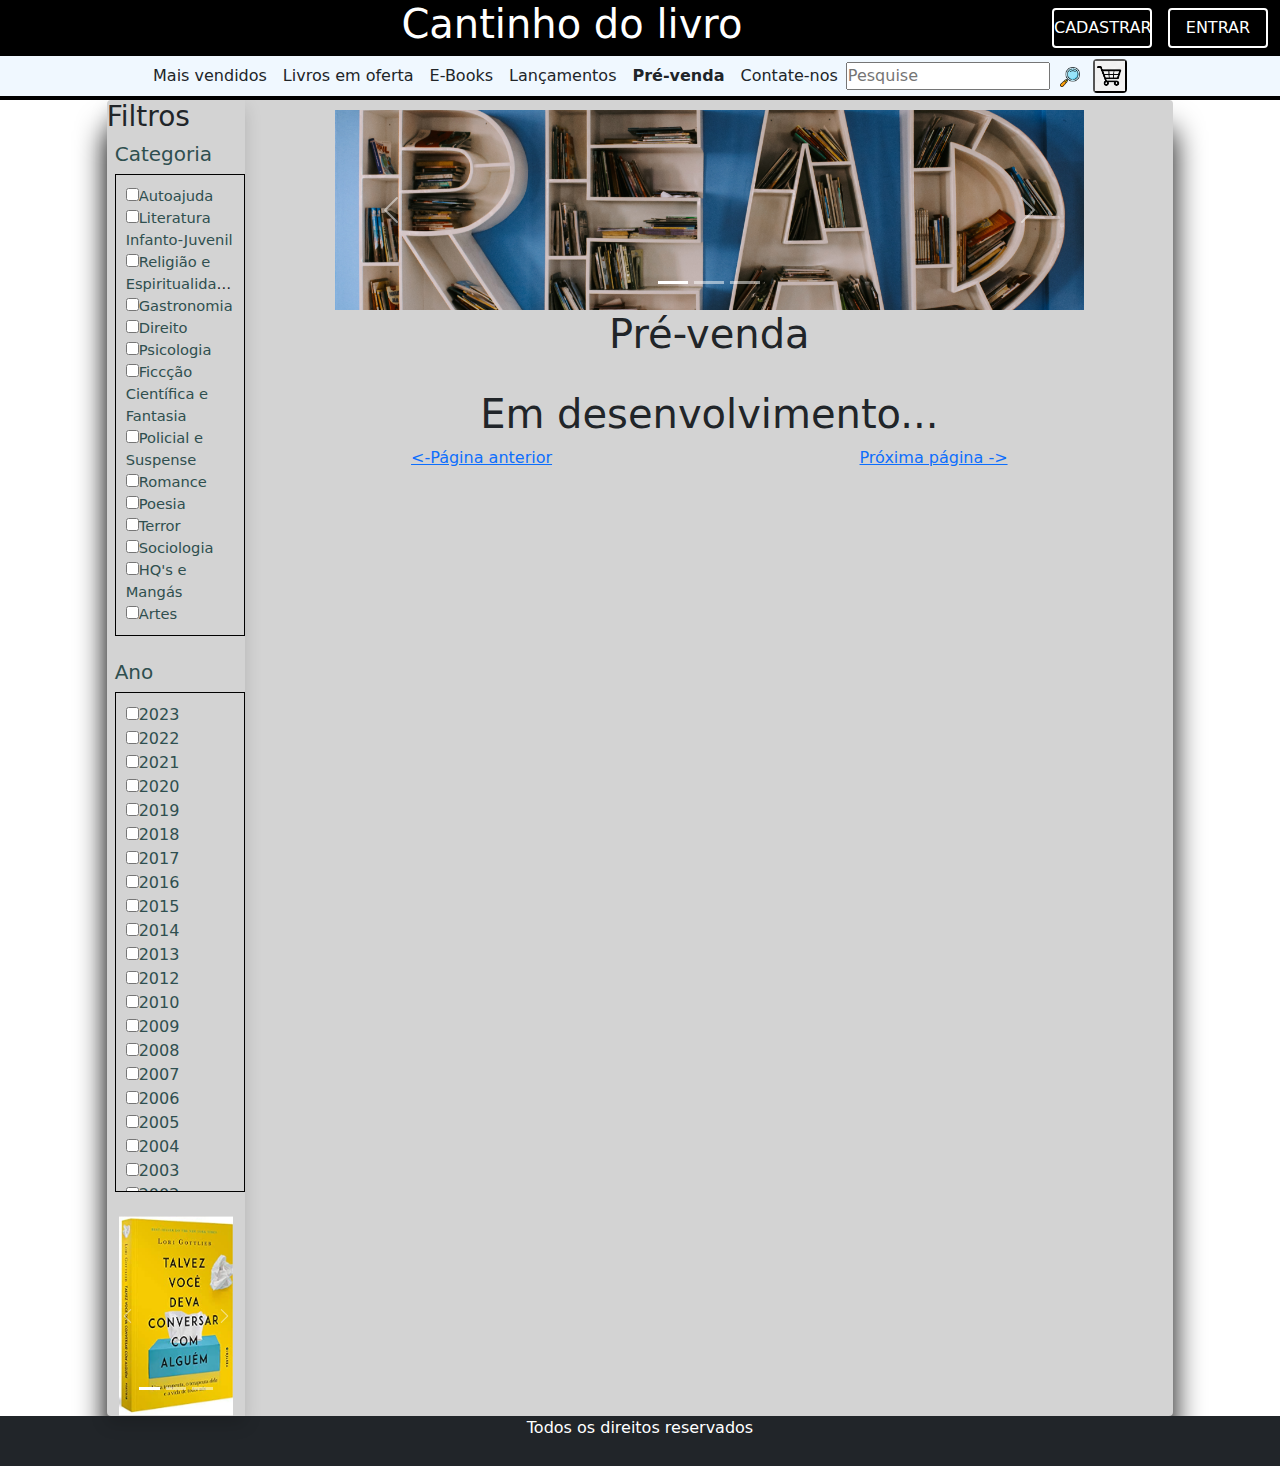
<file: paginas/preVenda.html>
<!DOCTYPE html>
<html lang="en">
<head>
    <meta charset="UTF-8">
    <meta http-equiv="X-UA-Compatible" content="IE=edge">
    <meta name="viewport" content="width=device-width, initial-scale=1.0">
    <title>Document</title>
    <link rel="stylesheet" href="../estilos/geral.css">
    <link rel="stylesheet" href="../estilos/bootstrap.css">
    <link rel="stylesheet" href="../estilos/paginaDois.css">
    <link rel="stylesheet" href="../estilos/styleResponsividade.css" media="screen and (max-width: 800px)">
    <link rel="stylesheet" href="../estilos/responsividadeDois.css" media="screen and (max-width: 1250px) and (min-width: 801px)">

    
</head>
<body>
    <div class="container-fluid p-0" id="pagina">
        <header>
            <div class="container-fluid d-flex p-0">
                <div class="container-fluid p-0" id="nomeSite">
                    <h1>Cantinho do livro</h1>
                </div>
                <div class="container-fluid d-flex justify-content-end align-items-center" id="botoesLogin">
                    <a href="telaCadastro.html"><button type="button" class="rounded mx-3" id="btnCadastrar">CADASTRAR</button></a>
                    <a href="../index.html"><button type="button" class="rounded" id="btnEntrar">ENTRAR</button></a>
                </div>
            </div>
                <nav class="navbar navbar-expand p-0"  id="navegacao">
                    <div id="telaMenorBotao"></div>
                    <ul class="navbar-nav">
                        <li class="navbar-item"><a href="home.html" class="nav-link text-dark">Mais vendidos</a></li>
                        <li class="navbar-item"><a href="ofertas.html" class="nav-link text-dark">Livros em oferta</a></li>
                        <li class="navbar-item"><a href="ebooks.html" class="nav-link text-dark">E-Books</a></li>
                        <li class="navbar-item"><a href="lancamentos.html" class="nav-link text-dark">Lançamentos</a></li>
                        <li class="navbar-item"><a href="#" class="nav-link text-dark fw-bold">Pré-venda</a></li>
                        <li class="navbar-item"><a href="contato.html" class="nav-link text-dark">Contate-nos</a></li>
                    </ul>
                    <form action="#">
                        <input type="search" placeholder="Pesquise">
                        <button type="submit" class="rounded" id="lupa">
                            <img src="../imagens/lupa.png" style="width: 20px;" alt="lupa" srcset="">
                        </button>
                    </form>
                    <form action="../paginas/paginaCarrinho.html">
                        <button type="submit" class="rounded mx-2" id="carrinho">
                            <img src="../imagens/iconCarrinho.png" style="width: 30px;" alt="carrinho" srcset="">
                        </button>
                    </form>

                </nav>
                <div id="telaMenor">
                    <div id="fecharTelaMenor"></div>
                    <ul class="navbar-nav">
                        <li class="navbar-item"><a href="home.html" class="nav-link text-dark">Mais vendidos</a></li>
                        <li class="navbar-item"><a href="ofertas.html" class="nav-link text-dark">Livros em oferta</a></li>
                        <li class="navbar-item"><a href="ebooks.html" class="nav-link text-dark">E-Books</a></li>
                        <li class="navbar-item"><a href="lancamentos.html" class="nav-link text-dark">Lançamentos</a></li>
                        <li class="navbar-item"><a href="#" class="nav-link text-dark fw-bold">Pré-venda</a></li>
                        <li class="navbar-item"><a href="contato.html" class="nav-link text-dark">Contate-nos</a></li>
                        <li class="container d-flex flex-row justify-content-around">
                            <form action="#">
                                <input type="search" placeholder="Pesquise">
                                <button type="submit" id="lupa">
                                    <img src="../imagens/lupa.png" style="width: 20px;" alt="lupa" srcset="">
                                </button>
                            </form>
                            <form action="../paginas/paginaCarrinho.html">
                                <button type="submit" class="rounded" id="carrinho">
                                    <img src="../imagens/iconCarrinho.png" style="width: 30px;" alt="carrinho" srcset="">
                                </button>
                            </form>
                        </li>
                    </ul>
                </div>
        </header>
        <main>
            <section class="container-fluid p-0 col-10 d-flex rounded">
                <div class="container-fluid m-0 p-0 shadow" id="separacao">
                    <h3>Filtros</h3>
                    <div class="container-fluid p-0 ps-2 m-0">
                        <h5>Categoria</h5>
                        <form action="#" class="formCategorias" id="categorias">
                            <input type="checkbox"><span>Autoajuda</span><br>
                            <input type="checkbox"><span>Literatura Infanto-Juvenil</span><br>
                            <input type="checkbox"><span>Religião e Espiritualidade</span><br>
                            <input type="checkbox"><span>Gastronomia</span><br>
                            <input type="checkbox"><span>Direito</span><br>
                            <input type="checkbox"><span>Psicologia</span><br>
                            <input type="checkbox"><span>Ficcção Científica e Fantasia</span><br>
                            <input type="checkbox"><span>Policial e Suspense</span><br>
                            <input type="checkbox"><span>Romance</span><br>
                            <input type="checkbox"><span>Poesia</span><br>
                            <input type="checkbox"><span>Terror</span><br>
                            <input type="checkbox"><span>Sociologia</span><br>
                            <input type="checkbox"><span>HQ's e Mangás</span><br>
                            <input type="checkbox"><span>Artes</span><br>
                        </form>
                    </div><br>
                    <div class="container-fluid p-0 ps-2 m-0">
                        <h5>Ano</h5>
                        <form action="#" class="formAno" id="anos">
                            <input type="checkbox"><span>2023</span><br>
                            <input type="checkbox"><span>2022</span><br>
                            <input type="checkbox"><span>2021</span><br>
                            <input type="checkbox"><span>2020</span><br>
                            <input type="checkbox"><span>2019</span><br>
                            <input type="checkbox"><span>2018</span><br>
                            <input type="checkbox"><span>2017</span><br>
                            <input type="checkbox"><span>2016</span><br>
                            <input type="checkbox"><span>2015</span><br>
                            <input type="checkbox"><span>2014</span><br>
                            <input type="checkbox"><span>2013</span><br>
                            <input type="checkbox"><span>2012</span><br>
                            <input type="checkbox"><span>2010</span><br>
                            <input type="checkbox"><span>2009</span><br>
                            <input type="checkbox"><span>2008</span><br>
                            <input type="checkbox"><span>2007</span><br>
                            <input type="checkbox"><span>2006</span><br>
                            <input type="checkbox"><span>2005</span><br>
                            <input type="checkbox"><span>2004</span><br>
                            <input type="checkbox"><span>2003</span><br>
                            <input type="checkbox"><span>2002</span><br>
                            <input type="checkbox"><span>2001</span><br>
                            <input type="checkbox"><span>2000</span><br>
                            <input type="checkbox"><span>1999</span><br>
                            <input type="checkbox"><span>1998</span><br>
                            <input type="checkbox"><span>1997</span><br>
                            <input type="checkbox"><span>1996</span><br>
                            <input type="checkbox"><span>1995</span><br>
                            <input type="checkbox"><span>1994</span><br>
                        </form>
                    </div><br>
                    <div class="container col-12" id="propaganda">
                        <div class="carousel slide" id="demoUm"data-bs-ride="carousel">
                            <div class="carousel-indicators">
                                <button type="button" data-bs-target="#demoUm" data-bs-slide-to="0" class="active"></button>
                                <button type="button" data-bs-target="#demoUm" data-bs-slide-to="1"></button>
                                <button type="button" data-bs-target="#demoUm" data-bs-slide-to="2"></button>
                            </div>
                            <div class="carousel-inner" id="propUm">
                                <div class="carousel-item active"></div>
                                <div class="carousel-item" id="propDois"></div>   
                                <div class="carousel-item " id="propTres"></div> 
                            </div>
                            <button class="carousel-control-prev" type="button" data-bs-target="#demoUm" data-bs-slide="prev">
                                <span class="carousel-control-prev-icon"></span>
                            </button>
                            <button class="carousel-control-next" type="button" data-bs-target="#demoUm" data-bs-slide="next">
                                <span class="carousel-control-next-icon"></span>
                            </button>
                        </div>
                    </div>

                </div>
                <div class="container-fluid p-0 m-0 text-center" id="conteudo">
                    <div class="container col-10" id="banner">
                        <div class="carousel slide" id="demoDois"data-bs-ride="carousel">
                            <div class="carousel-indicators">
                                <button type="button" data-bs-target="#demoDois" data-bs-slide-to="0" class="active"></button>
                                <button type="button" data-bs-target="#demoDois" data-bs-slide-to="1"></button>
                                <button type="button" data-bs-target="#demoDois" data-bs-slide-to="2"></button>
                            </div>
                            <div class="carousel-inner" id="imagemUm">
                                <div class="carousel-item active"></div>
                                <div class="carousel-item" id="imagemDois"></div>   
                                <div class="carousel-item " id="imagemTres"></div> 
                            </div>
                            <button class="carousel-control-prev" type="button" data-bs-target="#demoDois" data-bs-slide="prev">
                                <span class="carousel-control-prev-icon"></span>
                            </button>
                            <button class="carousel-control-next" type="button" data-bs-target="#demoDois" data-bs-slide="next">
                                <span class="carousel-control-next-icon"></span>
                            </button>
                        </div>
                    </div>
                    <h1>Pré-venda</h1><br>
                    <h1>Em desenvolvimento...</h1>
                    <!-- <div class="container p-0 m-0 d-flex gap-1 flex-wrap justify-content-center">
                        <div class="container col-2" id="livros">
                            <div class="imagensLivros"> 
                                <img src="../imagens/Mais esperto que o Diabo.jpg" alt="" srcset="">
                            </div>
                            <div class="nomePreco">
                                <p class="nomeDoLivro">Mais esperto que o Diabo - Napoleon Hill</p>
                                <p class="precoAntes">R$ 49,90</p>
                                <p class="promocao">R$ 39,90</p>
                            </div>
                            <form action="paginaCompra.html">
                                <button type="submit">Comprar</button>
                            </form>
                        </div>
                        <div class="container col-2" id="livros">
                            <div class="imagensLivros">
                                <img src="../imagens/as 5 linguagens do amor para crianças.jpg" alt="" srcset="">
                            </div>
                            <div class="nomePreco">
                                <p class="nomeDoLivro">As 5 Linguagens do Amor para Crianças - Gary Chapman & Ross Campbell</p>
                                <p class="precoAntes">R$ 29,90</p>
                                <p class="promocao">R$ 19,90</p>
                            </div>
                            <form action="paginaCompra.html">
                                <button type="submit">Comprar</button>
                            </form>
                        </div>
                        <div class="container col-2" id="livros">
                            <div class="imagensLivros">
                                <img src="../imagens/Avaliação psicologica no contexto forense.webp" alt="" srcset="">
                            </div>
                            <div class="nomePreco">
                                <p class="nomeDoLivro">Avaliação Psicológica no Contexto Forense - ArtMed</p>
                                <p class="precoAntes">R$ 109,90</p>
                                <p class="promocao">R$ 89,90</p>
                            </div>
                            <form action="paginaCompra.html">
                                <button type="submit">Comprar</button>
                            </form>
                        </div>
                        <div class="container col-2" id="livros">
                            
                            <div class="imagensLivros">
                                <img src="../imagens/Historia da ciade - perspectiva.webp" alt="" srcset="">
                            </div>
                            <div class="nomePreco">
                                <p class="nomeDoLivro">História da Cidade - Perspectiva - Leonardo Benevolo</p>
                                <p class="precoAntes">R$ 29,90</p>
                                <p class="promocao">R$ 19,90</p>
                            </div>
                            <form action="paginaCompra.html">
                                <button type="submit">Comprar</button>
                            </form>
                        </div>
                        <div class="container col-2" id="livros">
                            <div class="imagensLivros">
                                <img src="../imagens/Mindset-a nova psicologia do sucesso.webp" alt="" srcset="">
                            </div>
                            <div class="nomePreco">
                                <p class="nomeDoLivro">Mindset - A Nova Psicologia do Sucesso - Carol S. Dweck</p>
                                <p class="precoAntes">R$ 24,90</p>
                                <p class="promocao">R$ 16,90</p>
                            </div>
                            <form action="paginaCompra.html">
                                <button type="submit">Comprar</button>
                            </form>
                        </div>
                        <div class="container col-2" id="livros">
                            <div class="imagensLivros">
                                <img src="../imagens/The walking dead - vol.13.webp" alt="" srcset="">
                            </div>
                            <div class="nomePreco">
                                <p class="nomeDoLivro">The Walking Dead - Vol.13 - Roberth Kirkman</p>
                                <p class="precoAntes">R$ 19,90</p>
                                <p class="promocao">R$ 9,90</p>
                            </div>
                            <form action="paginaCompra.html">
                                <button type="submit">Comprar</button>
                            </form>
                        </div>
                        <div class="container col-2" id="livros">
                            <div class="imagensLivros">
                                <img src="../imagens/Do Mil ao Milhão. Sem Cortar o Cafezinho..jpg"  alt="" srcset="">
                            </div>
                            <div class="nomePreco">
                                <p class="nomeDoLivro">Do Mil ao Milhão - Tiago Nigro</p>
                                <p class="precoAntes">R$ 29,90</p>
                                <p class="promocao">R$ 19,90</p>
                            </div>
                            <form action="paginaCompra.html">
                                <button type="submit">Comprar</button>
                            </form>
                        </div>
                        <div class="container col-2" id="livros">
                            <div class="imagensLivros">
                                <img src="../imagens/Micro-hábitos.jpg"  alt="" srcset="">
                            </div>
                            <div class="nomePreco">
                                <p class="nomeDoLivro">Micro-hábitos - Bj. Fogg</p>
                                <p class="precoAntes">R$ 19,90</p>
                                <p class="promocao">R$ 16,90</p>
                            </div>
                            <form action="paginaCompra.html">
                                <button type="submit">Comprar</button>
                            </form>
                        </div>
                        <div class="container col-2" id="livros">
                            <div class="imagensLivros">
                                <img src="../imagens/O homem mais rico da Babilônia.jpg" alt="" srcset="">
                            </div>
                            <div class="nomePreco">
                                <p class="nomeDoLivro">O Homem Mais Rico da Babilônia - George S. Clason</p>
                                <p class="precoAntes">R$ 29,90</p>
                                <p class="promocao">R$ 22,90</p>
                            </div>
                            <form action="paginaCompra.html">
                                <button type="submit">Comprar</button>
                            </form>
                        </div>
                        <div class="container col-2" id="livros">
                            <div class="imagensLivros">
                                <img src="../imagens/Pai Rico, Pai Pobre - Edição de 20 anos atualizada e ampliada - O que os ricos ensinam a seus filhos sobre dinheiro.jpg" alt="" srcset="">
                            </div>
                            <div class="nomePreco">
                                <p class="nomeDoLivro">Pai Rico, Pai Pobre - Roberth T. Kyosaki</p>
                                <p class="precoAntes">R$ 19,90</p>
                                <p class="promocao">R$ 15,90</p>
                            </div>
                            <form action="paginaCompra.html">
                                <button type="submit">Comprar</button>
                            </form>
                        </div>
                        <div class="container col-2" id="livros">
                            <div class="imagensLivros">
                                <img src="../imagens/12 regras para vida.jpg" alt="" srcset="">
                            </div>
                            <div class="nomePreco">
                                <p class="nomeDoLivro">12 Regras para Vida - Jordan Peterson</p>
                                <p class="precoAntes">R$ 39,90</p>
                                <p class="promocao">R$ 29,90</p>
                            </div>
                            <form action="paginaCompra.html">
                                <button type="submit">Comprar</button>
                            </form>
                        </div>
                        <div class="container col-2" id="livros">
                            <div class="imagensLivros">
                                <img src="../imagens/A Biblioteca da Meia-Noite.jpg" alt="" srcset="">
                            </div>
                            <div class="nomePreco">
                                <p class="nomeDoLivro">A Biblioteca da Meia-noite - Matt Haig</p>
                                <p class="precoAntes">R$ 19,90</p>
                                <p class="promocao">R$ 12,90</p>
                            </div>
                            <form action="paginaCompra.html">
                                <button type="submit">Comprar</button>
                            </form>
                        </div>
                        <div class="container col-2" id="livros">
                            <div class="imagensLivros">
                                <img src="../imagens/a garota do lago.jpg" alt="" srcset="">
                            </div>
                            <div class="nomePreco">
                                <p class="nomeDoLivro">A Garota no Lago - Charlie Donlea</p>
                                <p class="precoAntes">R$ 19,90</p>
                                <p class="promocao">R$ 9,90</p>
                            </div>
                            <form action="paginaCompra.html">
                                <button type="submit">Comprar</button>
                            </form>
                        </div>
                        <div class="container col-2" id="livros">
                            <div class="imagensLivros">
                                <img src="../imagens/A paciente silenciosa.jpg" alt="" srcset="">
                            </div>
                            <div class="nomePreco">
                                <p class="nomeDoLivro">A Paciente Silenciosa - Alex Michaelides</p>
                                <p class="precoAntes">R$ 29,90</p>
                                <p class="promocao">R$ 19,90</p>
                            </div>
                            <form action="paginaCompra.html">
                                <button type="submit">Comprar</button>
                            </form>
                        </div>
                        <div class="container col-2" id="livros">
                            <div class="imagensLivros">
                                <img src="../imagens/Café com Deus Pai- Porções Diárias de Renovação.jpg" alt="" srcset="">
                            </div>
                            <div class="nomePreco">
                                <p class="nomeDoLivro">Café com Deus Pai - Junior Rostirola</p>
                                <p class="precoAntes">R$ 16,90</p>
                                <p class="promocao">R$ 12,90</p>
                            </div>
                            <form action="paginaCompra.html">
                                <button type="submit">Comprar</button>
                            </form>
                        </div>
                        <div class="container col-2" id="livros">
                            <div class="imagensLivros">
                                <img src="../imagens/Como fazer amigos e influenciar pessoas.jpg" alt="" srcset="">
                            </div>
                            <div class="nomePreco">
                                <p class="nomeDoLivro">Como Fazer Amigos e Influenciar Pessoas - Dale Carnegie</p>
                                <p class="precoAntes">R$ 39,90</p>
                                <p class="promocao">R$ 29,90</p>
                            </div>
                            <form action="paginaCompra.html">
                                <button type="submit">Comprar</button>
                            </form>
                        </div>
                        <div class="container col-2" id="livros">
                            <div class="imagensLivros">
                                <img src="../imagens/Pré-Escrita - Coleção Aprenda em Casa.jpg" alt="" srcset="">
                            </div>
                            <div class="nomePreco">
                                <p class="nomeDoLivro">Pré-escrita - Aprenda em Casa</p>
                                <p class="precoAntes">R$ 15,90</p>
                                <p class="promocao">R$ 9,90</p>
                            </div>
                            <form action="paginaCompra.html">
                                <button type="submit">Comprar</button>
                            </form>
                        </div>
                        <div class="container col-2" id="livros">
                            <div class="imagensLivros">
                                <img src="../imagens/A revolução dos bichos.jpg"  alt="" srcset="">
                            </div>
                            <div class="nomePreco">
                                <p class="nomeDoLivro">A Revolução do Binhos - George Orwell</p>
                                <p class="precoAntes">R$ 9,90</p>
                                <p class="promocao">R$ 7,90</p>
                            </div>
                            <form action="paginaCompra.html">
                                <button type="submit">Comprar</button>
                            </form>
                        </div>

                    </div> -->
                    <div class="container-fluid my-2 d-flex justify-content-around">
                        <a href="home.html"><p><-Página anterior</p></a>
                        <a href="#"><p>Próxima página -></p></a>
                    </div>
                   
                </div>
                
            </section>
        </main>
        <footer>
            <div class="container-fluid bg-dark">
                <p class="text-white text-center">Todos os direitos reservados</p>
                <p></p>

            </div>
        </footer>
    </div>
    <script src="../js/bootstrap.bundle.js"></script>
    <script src="../js/script.js"></script>
</body>
</html>
</file>
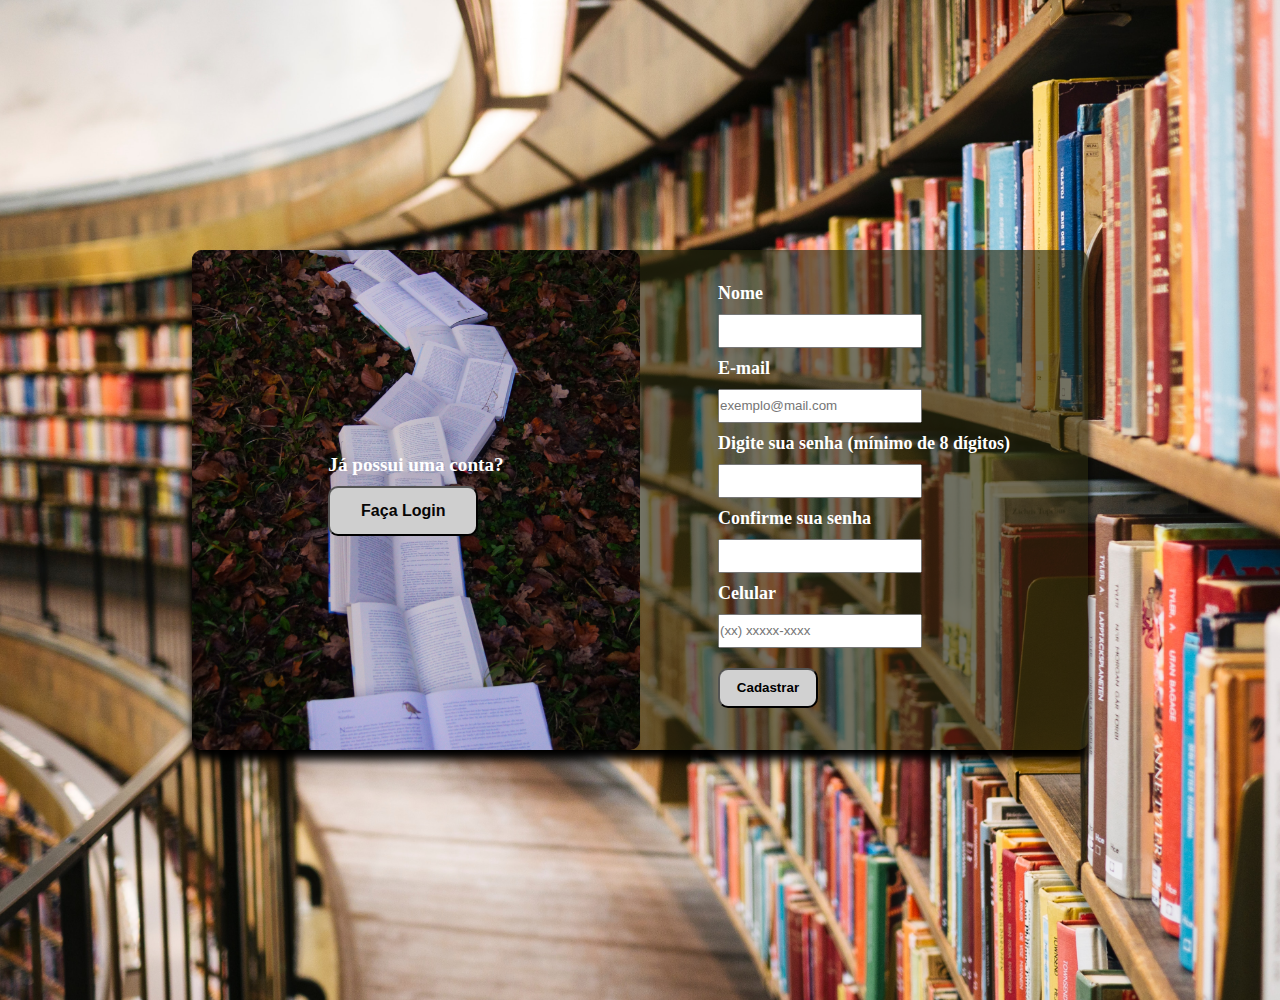
<file: paginas/telaCadastro.html>
<!DOCTYPE html>
<html lang="pt-br">
<head>
    <meta charset="UTF-8">
    <meta http-equiv="X-UA-Compatible" content="IE=edge">
    <meta name="viewport" content="width=device-width, initial-scale=1.0">
    <title>telaCadastro</title>
    <link rel="stylesheet" href="../estilos/geral.css">
    <link rel="stylesheet" href="../estilos/telaCadastro.css">
    <link rel="stylesheet" href="../estilos/styleResponsividade.css" media="screen and (max-width: 800px)">
</head>
<body>
    <main>
        <div id="caixa">
            <div id="cadastro">
                <form action="../index.html" method="post">
                    <label for="cadastro">Já possui uma conta?</label><br>
                    <button type="submit">Faça Login</button>
                </form>
            </div>
            <div id="formulario">
                <form action="../index.html" method="post">
                    <label for="name">Nome</label><br>
                    <input type="text" id="name"><br>
                    <label for="email">E-mail</label><br>
                    <input type="email" id="email" placeholder="exemplo@mail.com" autocomplete="off"><br>
                    <label for="senha">Digite sua senha (mínimo de 8 dígitos)</label><br>
                    <input type="password" id="senha" minlength="8"><br>
                    <label for="confSenha">Confirme sua senha</label><br>
                    <input type="password" id="confSenha" minlength="8"><br>
                    <label for="numero">Celular</label><br>
                    <input type="tel" id="numero" placeholder="(xx) xxxxx-xxxx" autocomplete="off"><br>
                    <button type="submit">Cadastrar</button><br>
                </form> 
            </div>
        </div>
    </main>
    
</body>
</html>
</file>
<file: estilos/geral.css>
*{
    margin: 0%;
    padding: 0%;
}
header{
    width: 100%;
    height: 100px;
    background-color: black;
    color: white;
    text-align: center;
}
#botoesLogin button{
    width: 100px;
    height: 40px;
   
}
#btnCadastrar{
    background-color: black;
    border: white solid 2px;
    color: white;
}
#btnEntrar{
    background-color: black;
    border: white solid 2px;
    color: white;
}
#btnCadastrar:hover{
    background-color: white;
    color: black;
}
#btnEntrar:hover{
    background-color: white;
    color: black;
}
#nomeSite{
    width: 58%;
    text-align: end;
}
#botoesLogin{
    width: 42%;
}
#navegacao{
    display: flex;
    justify-content:center;
}
nav{
    width: 100%;
    background-color: aliceblue;
}
nav ul li:hover{
    font-weight: bold;
}
#cadastro:hover{
    width: 60%;
    transition: 0.5s;
}
#formulario:hover{
    width: 60%;
    transition: 0.5s;
}
#lupa{
    width: 30px;
    height: 30px;
    background-color: rgba(240, 248, 255, 0);
    border: 0ch;
}
#telaMenor{
    display: none;
}
#carrinho:hover{
    width: 35px;
    height: 35px;
}
footer div{
    height: 50px;
}
</file>
<file: estilos/index.css>
main{
    width: 100%;
    height: 1400px;
    display: flex;
    justify-content: center;
    align-items: center;
    background-image: url("../imagens/ImagemBackground\ \(2\).jpg");
    background-position: center;
    background-size: cover;
}

#caixa{
    width: 70%;
    height: 500px;
    background-color: #25250b9f;
    color: white;
    display: flex;
    flex-direction: row;
    box-shadow: 0px 10px 10px 0px black;
    border-radius: 10px;
}
#cadastro{
    width: 50%;
    height: auto;
    display: flex;
    align-items: center;
    flex-direction: row;
    justify-content: center;
    background-image: url("../imagens/imagemCadastro.jpg");
    background-position: center;
    background-repeat: no-repeat;
    background-size: 100%;
    border-radius: 10px;
    font-size: larger;
    font-weight:bolder;
}

#cadastro button{
    background-color: rgb(207, 207, 207);
    color: rgb(7, 5, 5);
    width: 150px;
    height: 50px;
    border-radius: 10px;
    font-weight: bold;
    font-size: 12pt;
    text-align: center;
    margin: 10px 0px;
}
#cadastro button:hover{
    background-color: black;
    color: white;
    transition: 0.5s;
}

#formulario{
    width: 50%;
    height: 500px;
    display: flex;
    align-items: center;
    justify-content: center;
    font-size: large;
    font-weight: bolder;
}
#formulario input{
    width: 200px;
    height: 30px;
    margin:10px 0px;
}
#formulario button{
    width: 100px;
    height: 40px;
    background-color:rgb(209, 209, 209);
    border-radius: 10px;
    font-size: 10pt;
    font-weight: bold;
    margin:10px 0px;
}
#formulario form button:hover{
    background-color: black;
    color: white;
    transition: 0.5s;
}

a{
    color: white;
}

a:hover{
    color:gold;
    transition: 0.5s;
}

@media screen and (max-width: 950px){
    #caixa{
        display: flex;
        flex-direction: column;
    }
    #cadastro{
        width: 100%;
        height: 50%;
        font-size: small;
    }
    #cadastro button{
        font-size: small;
        width: 80%;
        height: 30px;
    }
    #formulario{
        width: 100%;
        height: 50%;
        font-size: small;
    }
    #formulario button{
        font-size: small;
        width: 80%;
        height: 30px;
    }
    #cadastro:hover{
        width: 100%;
    }
    #formulario:hover{
        width: 100%;
    }
}
</file>
<file: estilos/styleResponsividade.css>
header{
        height: auto;
    }
    #conteudo{
        width: 100%;
    }
    #banner{
        width: 100%;
        margin-top: 10px;
    }
    #imagemUm{
        height: 150px;
    }
    #imagemDois{
        height: 150px;
    }
    #imagemTres{
        height: 150px;
    }
    #separacao{
        display: none;
    }
    #navegacao ul , #navegacao form{
        display: none;
    }
    #navegacao{
        width: 100%;
    }
    #telaMenor{
        background-color: aliceblue;
    }
    #telaMenor li:hover{
        background-color: gray;
    }
    #telaMenorBotao{
        background-image: url("../imagens/menuLateral.jpg");
        background-size: 20px;
        background-position: left;
        background-repeat: no-repeat;
        height: 30px;
        width: 100%;
    }
    #fecharTelaMenor{
        background-image: url("../imagens/menuLateral.jpg");
        background-size: 20px;
        background-position: left;
        background-repeat: no-repeat;
        height: 30px;
        width: 100%;
    }
    nav{
        width: 100%;
        background-color: aliceblue;
        border: black solid 1px;
    }
    #telaMenor ul li form{
        padding-left: 30px;
        display: flex;
        justify-content: center;
    }
    #telaMenor ul li form input{
        width: 100px;
    }
    #botoesLogin button{
        width: 70px;
        height: 20px; 
    }
    #btnEntrar{
        font-size: 8pt;
    }
    #btnCadastrar{
        font-size: 8pt;
    }
    #nomeSite h1{
        text-align: left;
        font-size: larger;
        vertical-align: middle;
    }
    
    #livros{
        width: 40%;
        height: 180px;

    }
    #livros img{
        width: auto;
        height: 100px;
    }
    #livros button{
        font-size: 10pt;
        height: 25px;
    }
    .nomePreco{
        font-size: 10pt;
        height: 50px;
    }
    .nomeDoLivro{
        overflow: hidden;
        white-space: nowrap;
        text-overflow: ellipsis;
    
    }
    .precoAntes{
        font-size: 8pt;
    }
    .promocao{
        font-size: 8pt;
    }
    #caixa{
        width: 80%;
        display: flex;
        flex-wrap:wrap ;
    }
    section div label, section div input, section div select, div h3, div p, div button{
        font-size: smaller;
    }
</file>
<file: estilos/responsividadeDois.css>
#categorias{
        font-size: small;
        white-space: nowrap;
    }
    #categorias input{
        width: 10px;
    }
    #anos{
        font-size: small;
    }
    #anos input{
        width: 10px;
    }
     #propUm{
        background-size: 100%;
        background-repeat: no-repeat;
    }
    #propDois{
        background-size: 100%;
        background-repeat: no-repeat;
        
    }
    #propTres{
        background-size: 100%;
        background-repeat: no-repeat;
    }
    #navegacao{
        font-size: small;
    }
    #caixa{
        width: auto;
    }
    section div label, section div input, section div select{
        width: 60px;
        font-size: small;

    }
</file>
<file: estilos/contato.css>
main{
    width: 100%;
    height: 1000px;
    display: flex;
    justify-content: center;
    align-items: center;
    background-image: url("../imagens/ImagemBackground\ \(2\).jpg");
    background-position: center;
    background-size: cover;
}
#cartao{
    width: 250px;
}
#cvv{
    width: 50px;
}
button:hover{
    background-color: black;
    color: white;
}

#caixa{
    background-color: #25250b9f;
    color: white;
    font-weight:bolder;
    box-shadow: 0px 10px 10px 0px black;
    height: 450px;
}
#mensagem{
    height: 50%;
}
@media screen and (max-width: 1250px){
    #navegacao{
        font-size: small;
    }
    #caixa{
        width: auto;
    }
}
@media screen and (max-width: 500px) {
    section div input{
        width: 70px;
    }
    #cartao{
        width: 180px;
    }
    #caixa{
        width: auto;

    }
    section div label, section div input, section div select{
        width: 100px;
        font-size: small;

    }
    
    
}
</file>
<file: estilos/paginaDois.css>
ain{
    width: 100%;
    background-image: url("../imagens/backgroundHome.jpg");
    background-size: 100%;
    background-position: center;
    background-repeat: repeat;
}
section{
    background-color: lightgray;
    box-shadow: 0px 30px 30px 0px black;

}
#banner{
    margin-top: 10px;
}
#separacao{
    width: 13%;
}
#conteudo{
    width: 87%;
}
#livros{
    border-radius: 5px;
    box-shadow: 0px 5px 5px 0px rgba(0, 0, 0, 0.534);
    margin: 5px;
    width: 190px;
    height: auto;

}
#livros:hover{
    transition: 0.5s;
    box-shadow: 0px 30px 30px 0px black;
}
.imagensLivros img{
    width: 100%;
    height: 200px;
}

#livros button{
    border-radius: 5px;
    width: 80%;
    height: 40px;
    background-color: white;
    margin-bottom: 5px;
}

#livros button:hover{
    background-color: black;
    color: white;
}

.nomeDoLivro{
    margin: 0%;
    font-size: smaller;
    
}
.nomePreco{
    height: 110px;
}
.precoAntes{
    margin: 0%;
    text-align: left;
    font-size: smaller;
    text-decoration: line-through;
    color: gray;
    font-size: small;
}
.promocao{
    font-size: small;
    font-weight: bold;
}
.formCategorias span:hover{
    text-decoration: underline;
}

.formAno{
    overflow-y: scroll;
    height: 500px;
}

.formAno span:hover{
    text-decoration: underline;
}
#categorias{
    border: 1px black solid;
    padding: 10px;
    font-size: 11pt;
    overflow: hidden;
    text-overflow: ellipsis;
}
    
#anos{
    border: 1px black solid;
    padding: 10px;
}

#separacao h5,span{
    color:darkslategray ;
}

#imagemUm{
    width: 100%;
    height: 200px;
    background-image: url("../imagens/banner1.jpg");
    background-size: cover;
    background-position: center;
}
#imagemDois{
    width: 100%;
    height: 200px;
    background-image: url("../imagens/banner2.jpg");
    background-size: cover;
    background-position: center;
}
#imagemTres{
    width: 100%;
    height: 200px;
    background-image: url("../imagens/banner3.jpg");
    background-size: cover;
    background-position: center;
}

#propUm{
    width: 100%;
    height: 200px;
    background-image: url("../imagens/Talvez\ você\ deva\ conversar\ com\ alguém-Uma\ terapeuta\,\ o\ terapeuta\ dela\ e\ a\ vida\ de\ todos.jpg");
    background-size: cover;
    background-position: center;
}
#propDois{
    width: 100%;
    height: 200px;
    background-image: url("../imagens/Nada\ pode\ me\ ferir.jpg");
    background-size: cover;
    background-position: center;
}
#propTres{
    width: 100%;
    height: 200px;
    background-image: url("../imagens/Portões\ de\ fogo-Edição\ Limitada\ e\ Comemorativa.jpg");
    background-size: cover;
    background-position: center;
}
#telaMenor{
    display: none;
}
</file>
<file: estilos/esqueciSenha.css>
main{
    width: 100%;
    height: 1000px;
    display: flex;
    justify-content: center;
    align-items: center;
    background-image: url("../imagens/ImagemBackground\ \(2\).jpg");
    background-position: center;
    background-size: cover;
}

#caixa{
    width: 70%;
    height: 500px;
    color: white;
    display: flex;
    justify-content: center;
    
}

#formulario{
    width: 50%;
    height: 500px;
    display: flex;
    align-items: center;
    justify-content: center;
    flex-direction: column;
    font-size: large;
    font-weight: bolder;
    background-color: #25250b9f;
    box-shadow: 0px 10px 10px 0px black;
    border-radius: 10px;
}
#texto{
    text-align: justify;
    margin: 10px;
    font-weight: normal;
}
#texto h3{
    text-align: center;
}
#formulario input{
    width: 200px;
    height: 30px;
    margin:10px 0px;
}

#formulario button{
    width: 100px;
    height: 40px;
    background-color:rgb(209, 209, 209);
    border-radius: 10px;
    font-size: 10pt;
    font-weight: bold;
    margin:10px 0px;
}
#formulario button:hover{
    background-color: black;
    color: white;
    transition: 0.5s;
}

a{
    color: white;
}

select{
    margin: 10px 0px;
}

@media screen and (max-width: 800px){
    #caixa{
        display: flex;
        flex-direction: column;
    }
    #cadastro{
        width: 100%;
        height: 30%;
        font-size: small;
    }
    #cadastro:hover{
        width: 100%;
    }
    #formulario:hover{
        width: 100%;
    }
    #cadastro button{
        font-size: small;
        width: 80%;
        height: 30px;
    }
    #formulario{
        width: 100%;
        height: 70%;
        font-size: medium;
        display: flex;
        justify-content: center;
    }
    #formulario button{
        font-size: small;
        width: 80%;
        height: 30px;
    }
    #formulario input{
        height: 20px;
    }
    };
</file>
<file: estilos/finalizacaoCompra.css>
main{
    width: 100%;
    height: 1000px;
    display: flex;
    justify-content: center;
    align-items: center;
    background-image: url("../imagens/ImagemBackground\ \(2\).jpg");
    background-position: center;
    background-size: cover;
}

button:hover{
    background-color: black;
    color: white;
}
#caixa{
    background-color: #25250b9f;
    color: white;
    font-weight:bolder;
    box-shadow: 0px 10px 10px 0px black;
}
</file>
<file: estilos/paginaCarrinho.css>
main{
    width: 100%;
    height: 1000px;
    display: flex;
    justify-content: center;
    align-items: center;
    background-image: url("../imagens/ImagemBackground\ \(2\).jpg");
    background-position: center;
    background-size: cover;
}
#cartao{
    width: 250px;
}
#cvv{
    width: 50px;
}
button:hover{
    background-color: black;
    color: white;
}

#caixa{
    background-color: #25250b9f;
    color: white;
    font-weight:bolder;
    box-shadow: 0px 10px 10px 0px black;
}
@media screen and (max-width: 500px) {
    section div input{
        width: 70px;
    }
    #cartao{
        width: 180px;
    }
    
    
}
#livros{
    border-radius: 5px;
    box-shadow: 0px 5px 5px 0px rgba(0, 0, 0, 0.534);
    margin: 5px;
    width: 180px;
    height: auto;

}
#livros:hover{
    transition: 0.5s;
    box-shadow: 0px 30px 30px 0px black;
}
.imagensLivros img{
    width: 100%;
    height: 200px;
}

#livros button{
    border-radius: 5px;
    width: 80%;
    height: 40px;
    background-color: white;
    margin-bottom: 5px;
}

#livros button:hover{
    background-color: black;
    color: white;
}

.nomeDoLivro{
    margin: 0%;
    font-size: smaller;
    overflow: hidden;
    white-space: nowrap;
    text-overflow: ellipsis;
    
}
.nomePreco{
    height: 110px;
}
.precoAntes{
    margin: 0%;
    text-align: left;
    font-size: smaller;
    text-decoration: line-through;
    color: gray;
    font-size: small;
}
.promocao{
    font-size: small;
    font-weight: bold;
}

#verMais button{
    border-radius: 5px;
    width: 100px;
    height: 40px;
    background-color: white;
    margin-bottom: 5px;
}

#verMais button:hover{
    background-color: black;
    color: white;
}
@media screen and (max-width:800px) {
    header{
        height: auto;
    }
    #conteudo{
        width: 100%;
    }
    #banner{
        width: 100%;
        margin-top: 10px;
    }
    #imagemUm{
        height: 150px;
    }
    #imagemDois{
        height: 150px;
    }
    #imagemTres{
        height: 150px;
    }
    #separacao{
        display: none;
    }
    #navegacao ul , #navegacao form{
        display: none;
    }
    #navegacao{
        width: 100%;
    }
    #telaMenor{
        background-color: aliceblue;
    }
    #telaMenor li:hover{
        background-color: gray;
    }
    #telaMenorBotao{
        background-image: url("../imagens/menuLateral.jpg");
        background-size: 20px;
        background-position: left;
        background-repeat: no-repeat;
        height: 30px;
        width: 100%;
    }
    #fecharTelaMenor{
        background-image: url("../imagens/menuLateral.jpg");
        background-size: 20px;
        background-position: left;
        background-repeat: no-repeat;
        height: 30px;
        width: 100%;
    }
    nav{
        width: 100%;
        background-color: aliceblue;
        border: black solid 1px;
    }
    #telaMenor ul li form{
        padding-left: 30px;
        display: flex;
        justify-content: center;
    }
    #telaMenor ul li form input{
        width: 100px;
    }
    #botoesLogin button{
        width: 70px;
        height: 20px; 
    }
    #btnEntrar{
        font-size: 8pt;
    }
    #btnCadastrar{
        font-size: 8pt;
    }
    #nomeSite h1{
        text-align: left;
        font-size: larger;
        vertical-align: middle;
    }
    #livros{
        width: 20%;
        height: 180px;

    }
    #livros img{
        width: auto;
        height: 100px;
    }
    #livros button{
        font-size: 10pt;
        height: 25px;
    }
    .nomePreco{
        font-size: 10pt;
        height: 50px;
    }
    .nomeDoLivro{
        overflow: hidden;
        white-space: nowrap;
        text-overflow: ellipsis;
    
    }
    .precoAntes{
        font-size: 8pt;
    }
    .promocao{
        font-size: 8pt;
    }
    #caixa{
        width:auto;
        display: flex;
        flex-wrap:wrap ;
    }
    section div label, section div input, section div select, div h3, div p, div button{
        font-size: smaller;
    }
}
@media screen and (max-width: 580px) {
    #livros{
        width: 90px;
        height: 180px;
    }
    #livros img{
        width: auto;
        height: 90px;
    }
    #livros button{
        font-size: 8pt;
        height: 25px;
    }
    .nomePreco{
        font-size: 8pt;
        height: 50px;
    }
    .nomeDoLivro{
        overflow: hidden;
        white-space: nowrap;
        text-overflow: ellipsis;
    }
    .precoAntes{
        font-size: 8pt;
    }
    .promocao{
        font-size: 8pt;
    }
    h3{
        font-size: 12pt;
    }
    h4{
        font-size: 10pt;
    }
    #verMais button{
        width: 80px;
        height: 30px;
    }
}
</file>
<file: estilos/paginaCompra.css>
main{
    width: 100%;
    height: 1000px;
    display: flex;
    justify-content: center;
    align-items: center;
    background-image: url("../imagens/ImagemBackground\ \(2\).jpg");
    background-position: center;
    background-size: cover;
}
#cartao{
    width: 250px;
}
#cvv{
    width: 50px;
}
button:hover{
    background-color: black;
    color: white;
}

#caixa{
    background-color: #25250b9f;
    color: white;
    font-weight:bolder;
    box-shadow: 0px 10px 10px 0px black;
}
@media screen and (max-width: 500px) {
    section div input{
        width: 70px;
    }
    #cartao{
        width: 180px;
    }
    
    
}
</file>
<file: estilos/telaCadastro.css>
main{
    width: 100%;
    height: 1000px;
    display: flex;
    justify-content: center;
    align-items: center;
    background-image: url("../imagens/ImagemBackground\ \(2\).jpg");
    background-position: center;
    background-size: cover;
}

#caixa{
    width: 70%;
    height: 500px;
    background-color: #25250b9f;
    color: white;
    display: flex;
    flex-direction: row;
    box-shadow: 0px 10px 10px 0px black;
    border-radius: 10px;
}
#cadastro{
    width: 50%;
    height: 500px;
    display: flex;
    align-items: center;
    flex-direction: row;
    justify-content: center;
    background-image: url("../imagens/imagemCadastro.jpg");
    background-position: center;
    background-repeat: no-repeat;
    background-size: 100%;
    border-radius: 10px;
    font-size: larger;
    font-weight:bolder;
}

#cadastro button{
    background-color: rgb(207, 207, 207);
    color: rgb(7, 5, 5);
    width: 150px;
    height: 50px;
    border-radius: 10px;
    font-weight: bold;
    font-size: 12pt;
    text-align: center;
    margin: 10px 0px;
}
#cadastro button:hover{
    background-color: black;
    color: white;
    transition: 0.5s;
}

#formulario{
    width: 50%;
    height: 500px;
    display: flex;
    align-items: center;
    justify-content: center;
    font-size: large;
    font-weight: bolder;
}
#formulario input{
    width: 200px;
    height: 30px;
    margin:10px 0px;
}
#formulario button{
    width: 100px;
    height: 40px;
    background-color:rgb(209, 209, 209);
    border-radius: 10px;
    font-size: 10pt;
    font-weight: bold;
    margin:10px 0px;
}
#formulario button:hover{
    background-color: black;
    color: white;
    transition: 0.5s;
}

a{
    color: white;
}
@media screen and (max-width: 955px){
    #caixa{
        display: flex;
        flex-direction: column;
    }
    #cadastro{
        width: 100%;
        height: 30%;
        font-size: small;
    }
    #cadastro:hover{
        width: 100%;
    }
    #formulario:hover{
        width: 100%;
    }
    #cadastro button{
        font-size: small;
        width: 80%;
        height: 30px;
    }
    #formulario{
        width: 100%;
        height: 70%;
        font-size: small;
        display: flex;
        justify-content: center;
    }
    #formulario button{
        font-size: small;
        width: 80%;
        height: 30px;
    }
    #formulario input{
        height: 20px;
    }
    };
</file>
